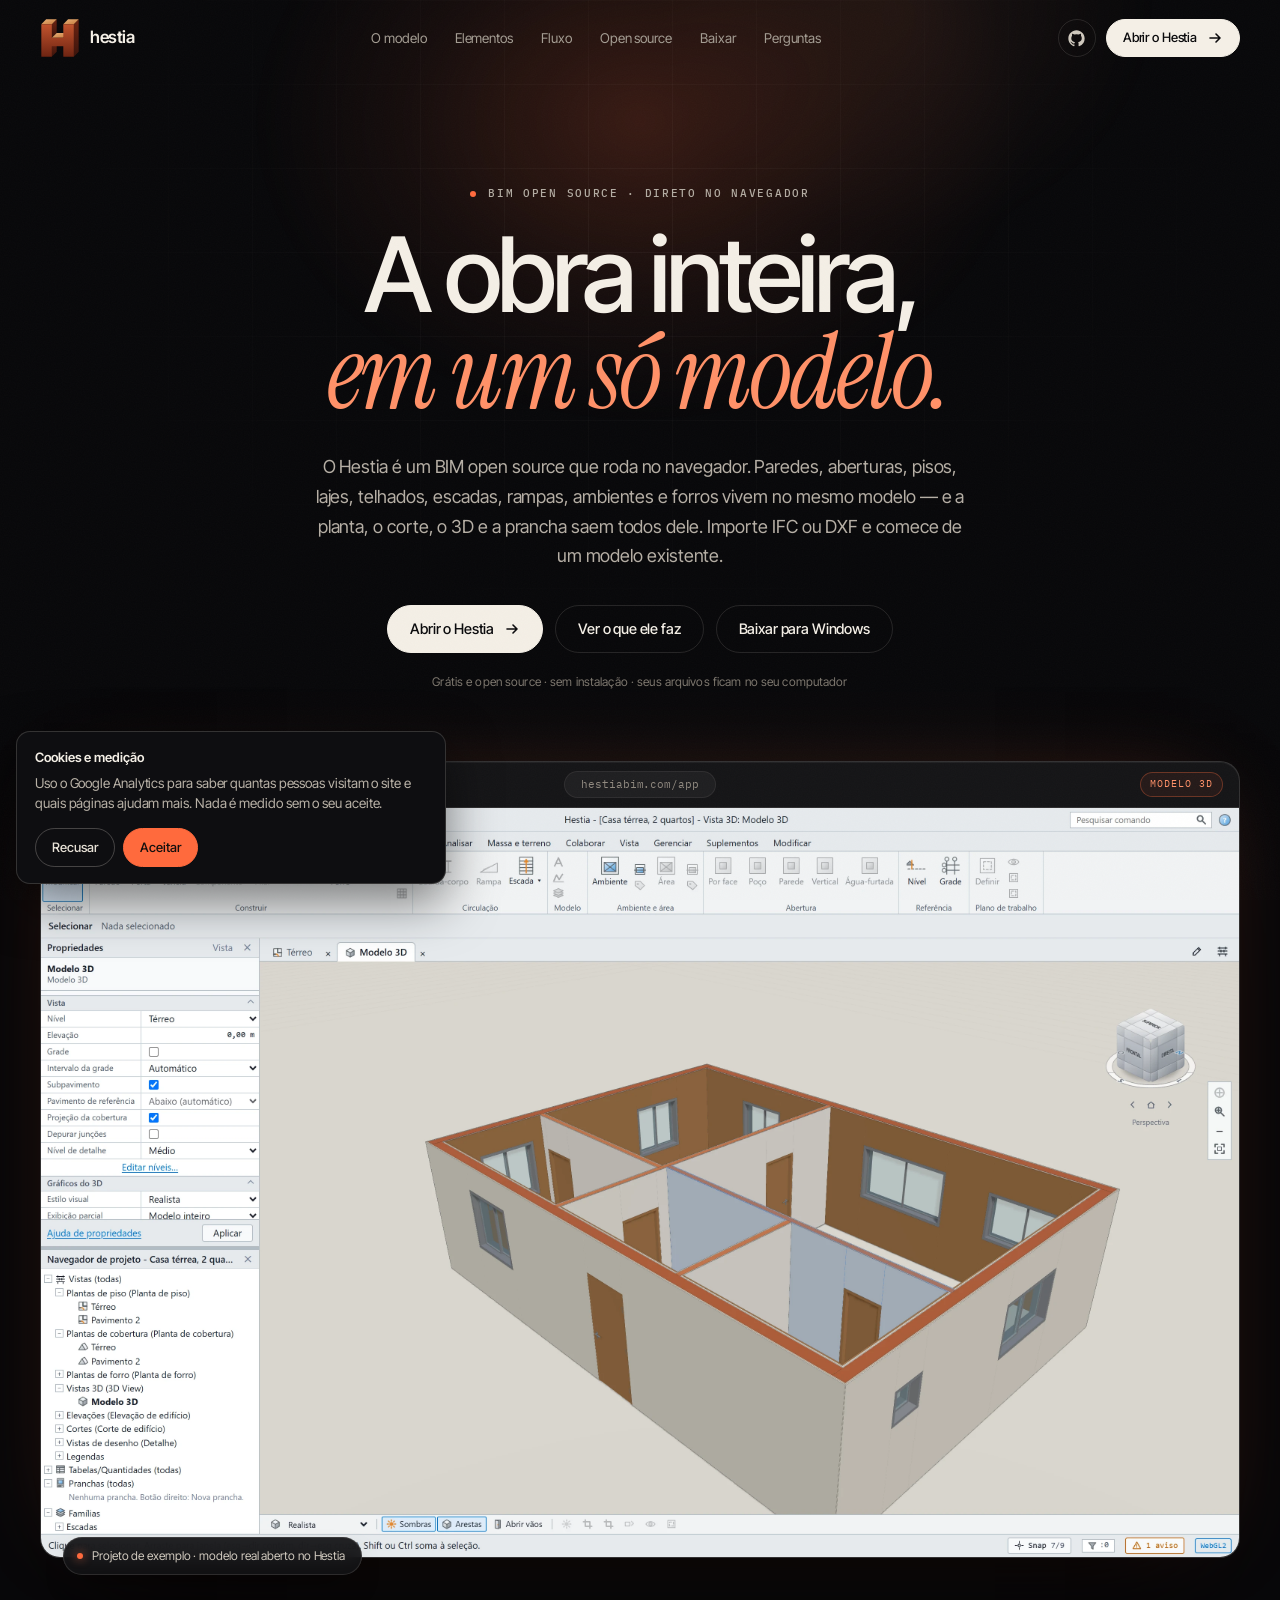
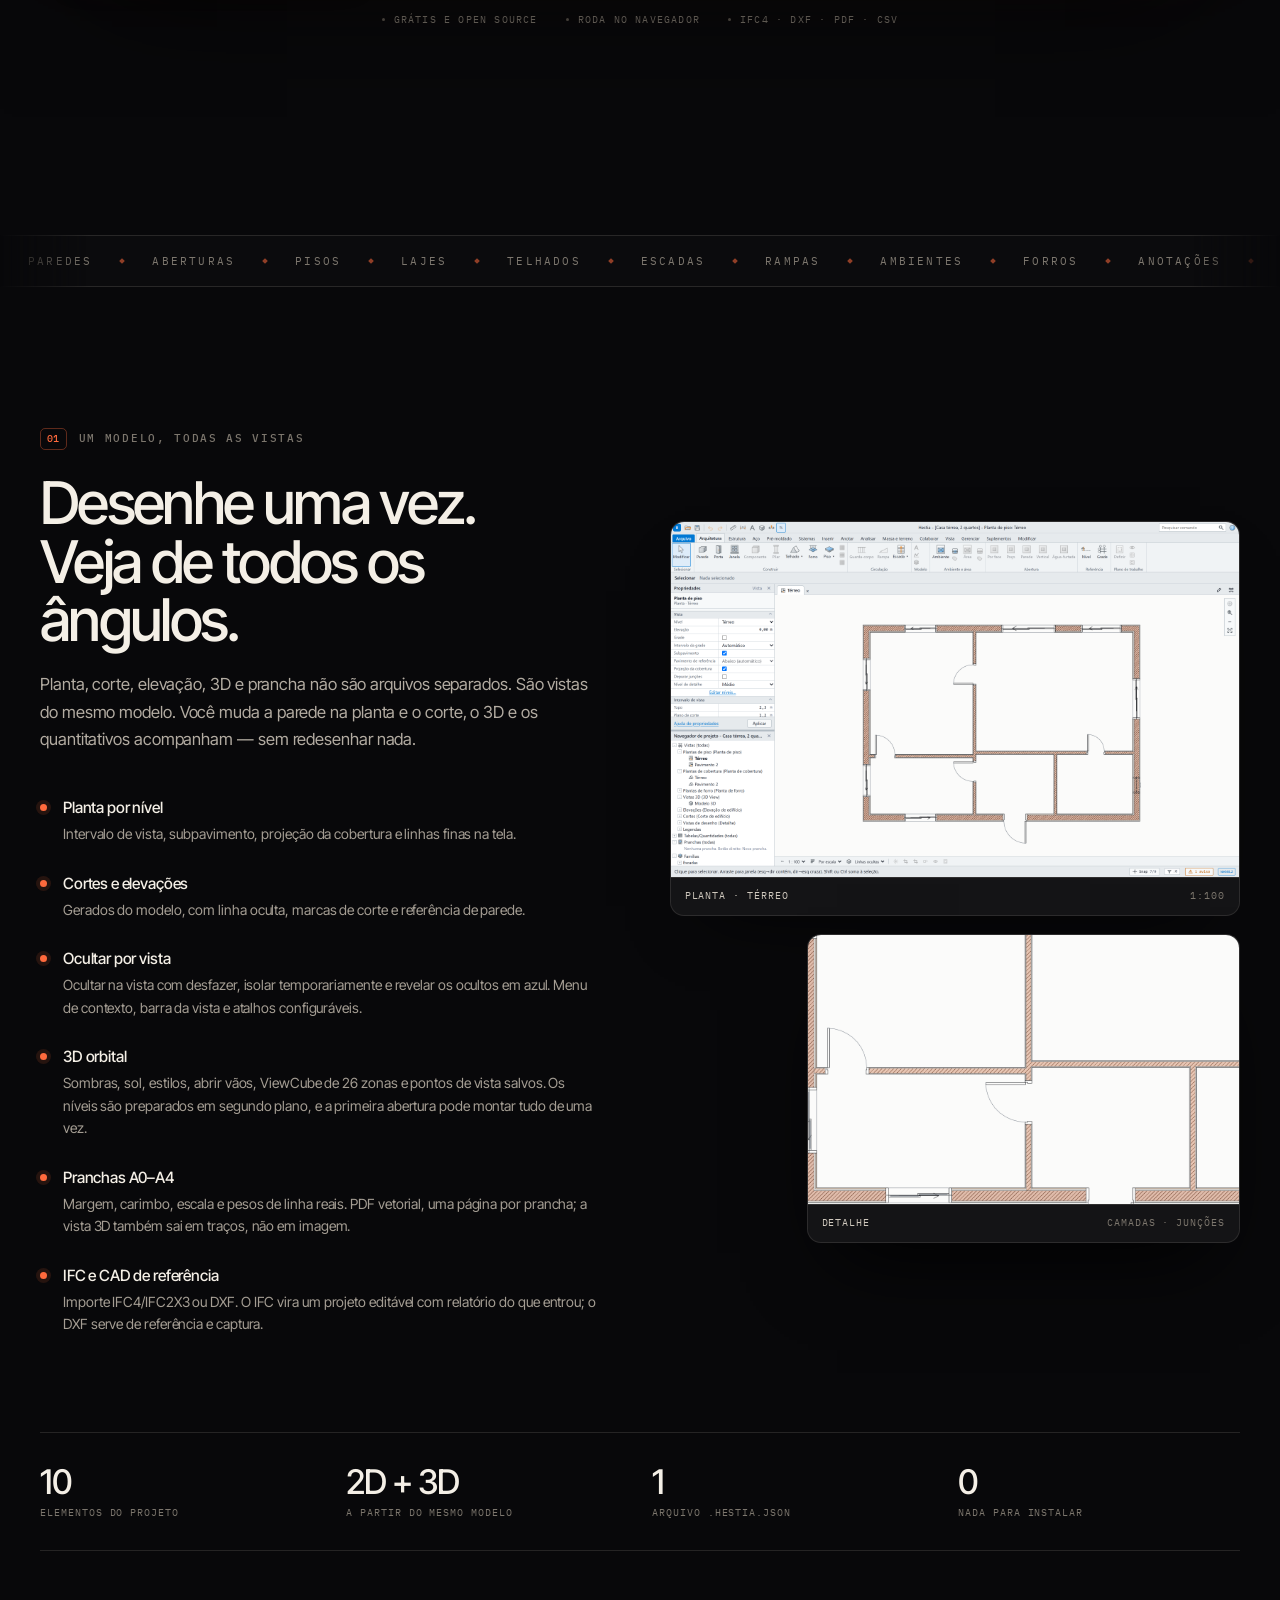
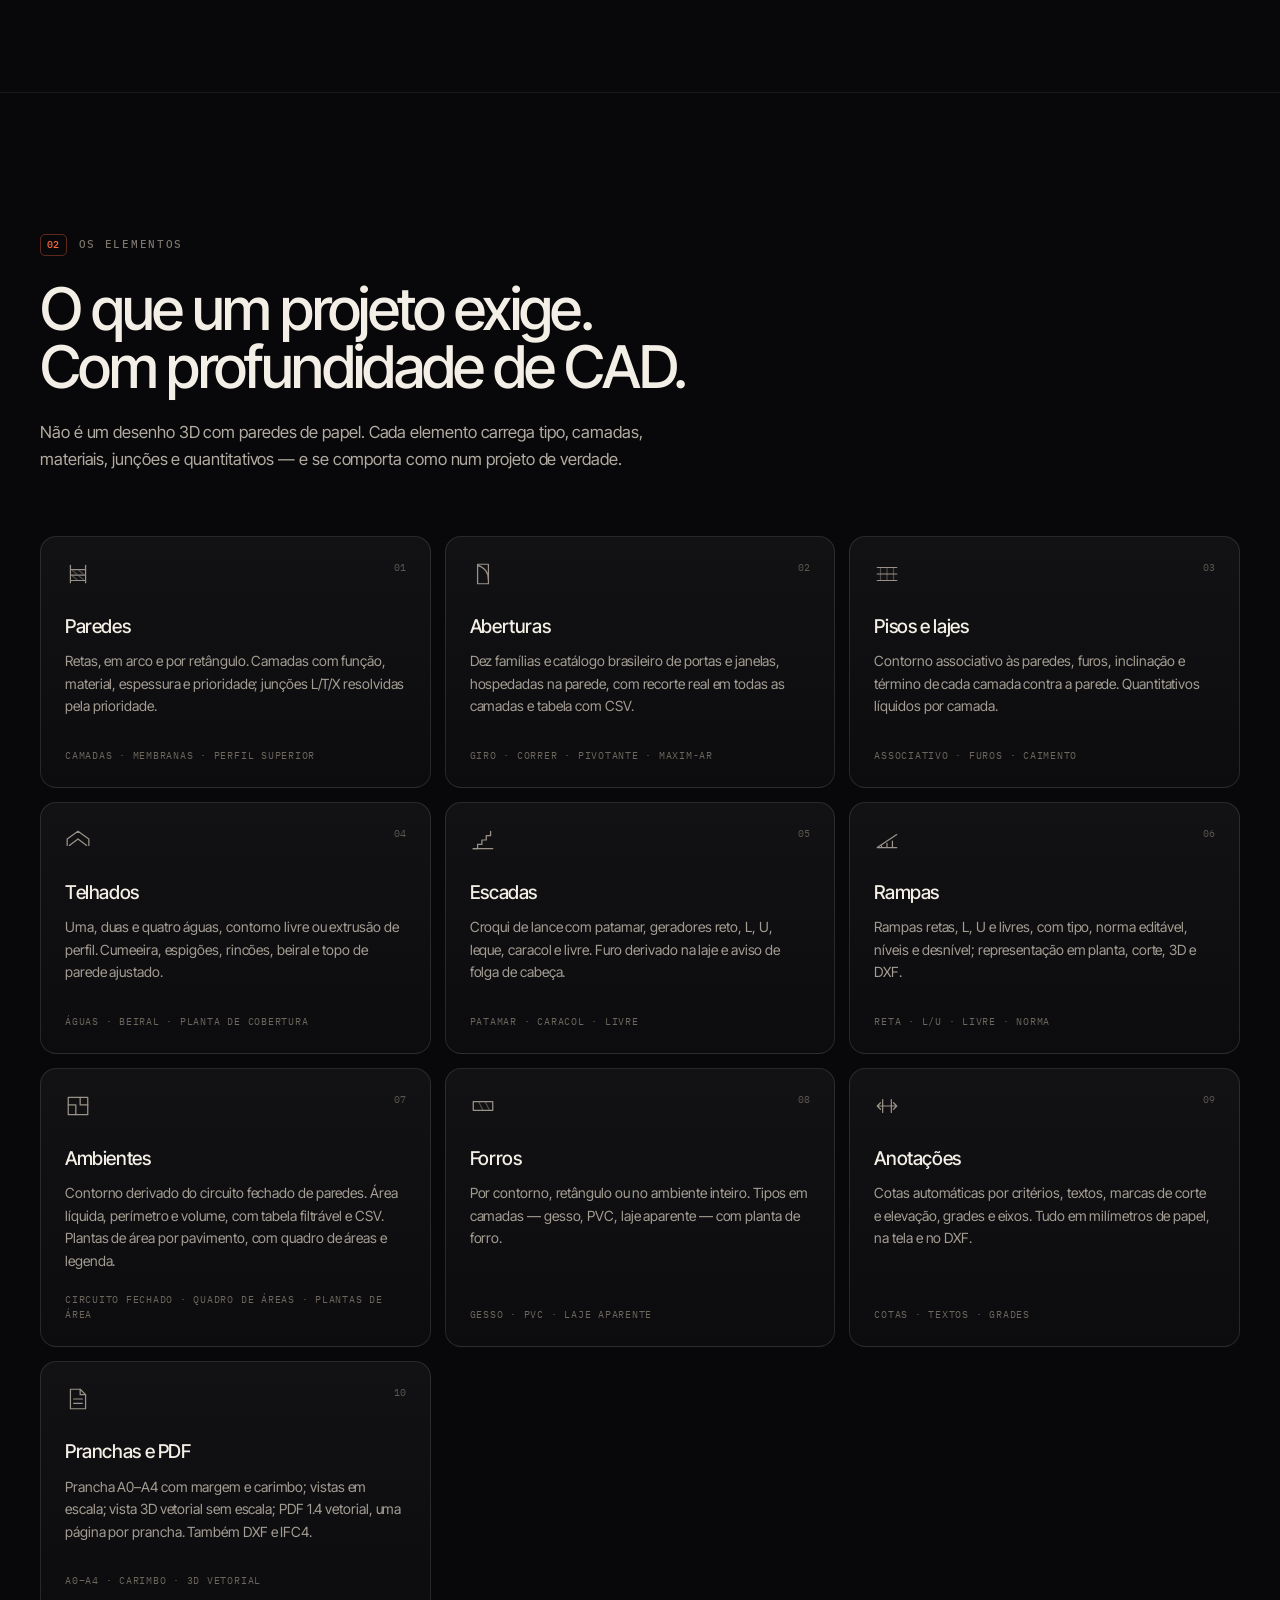
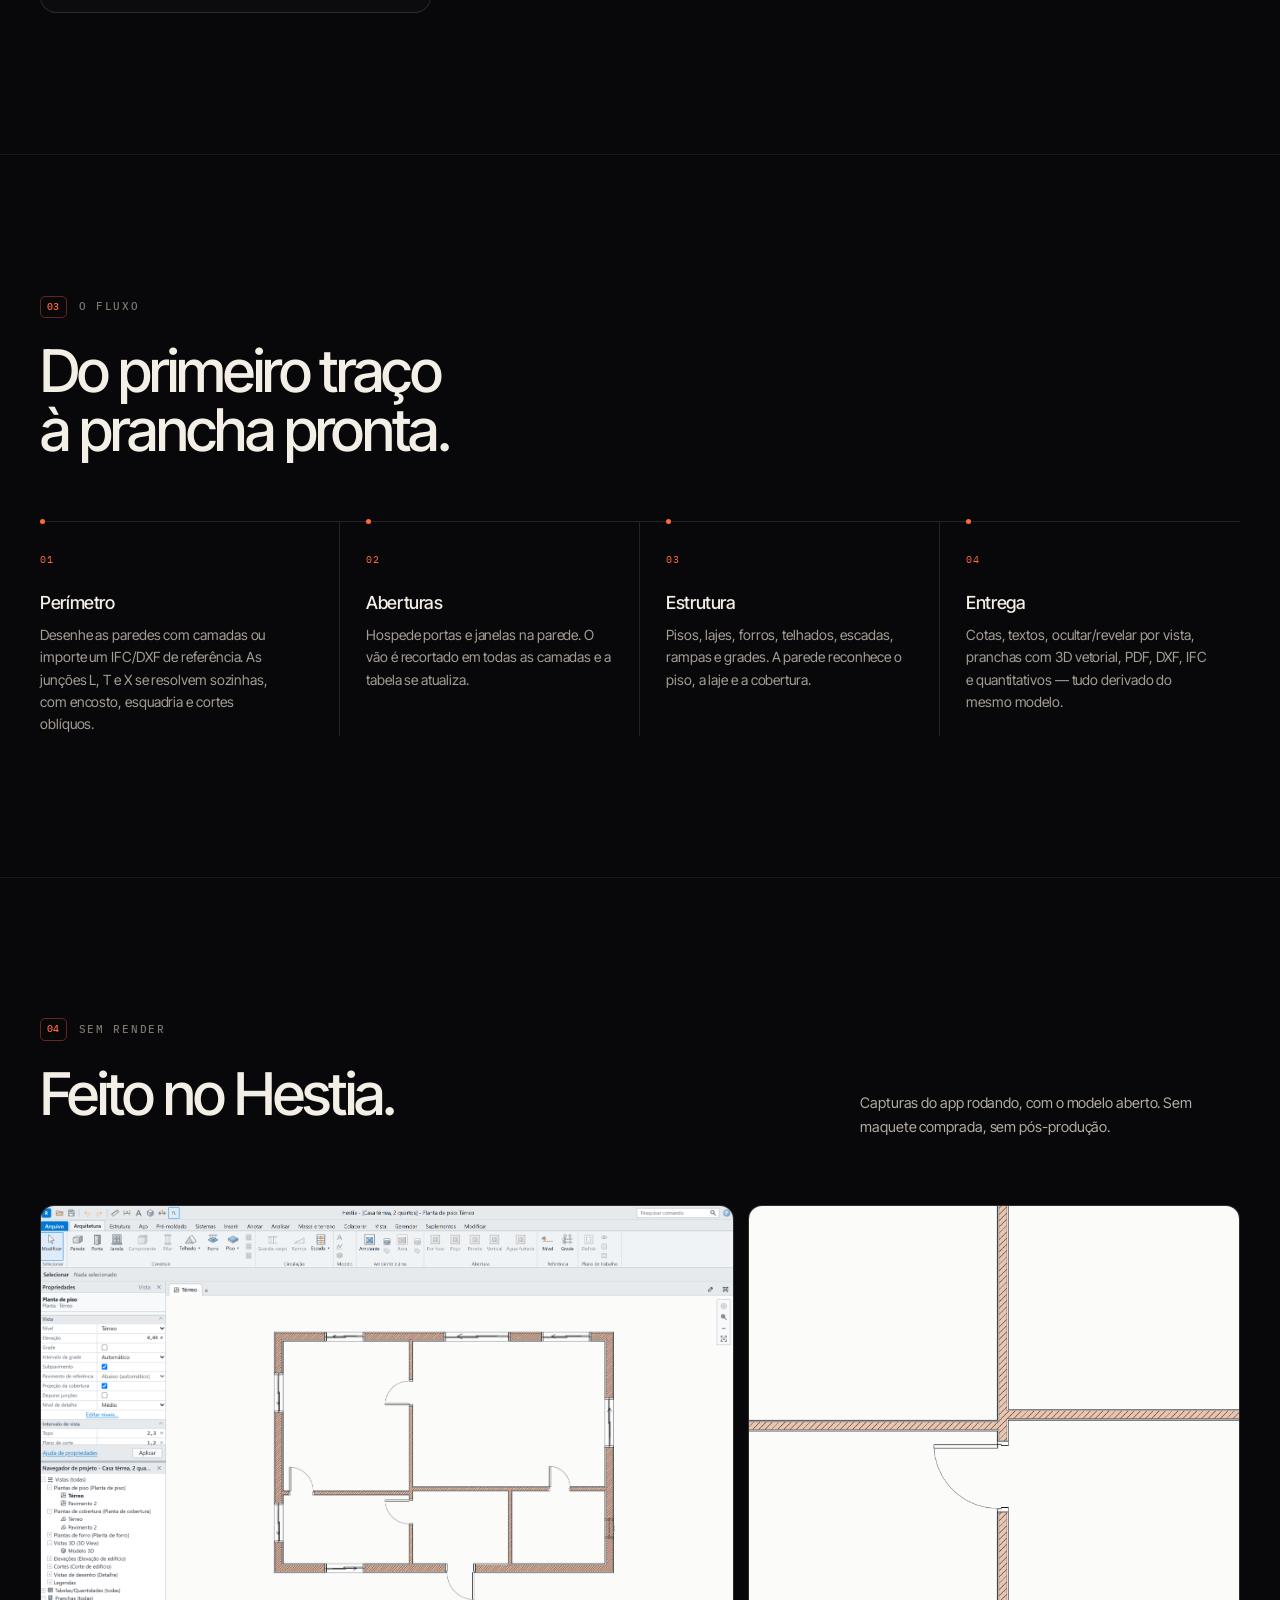
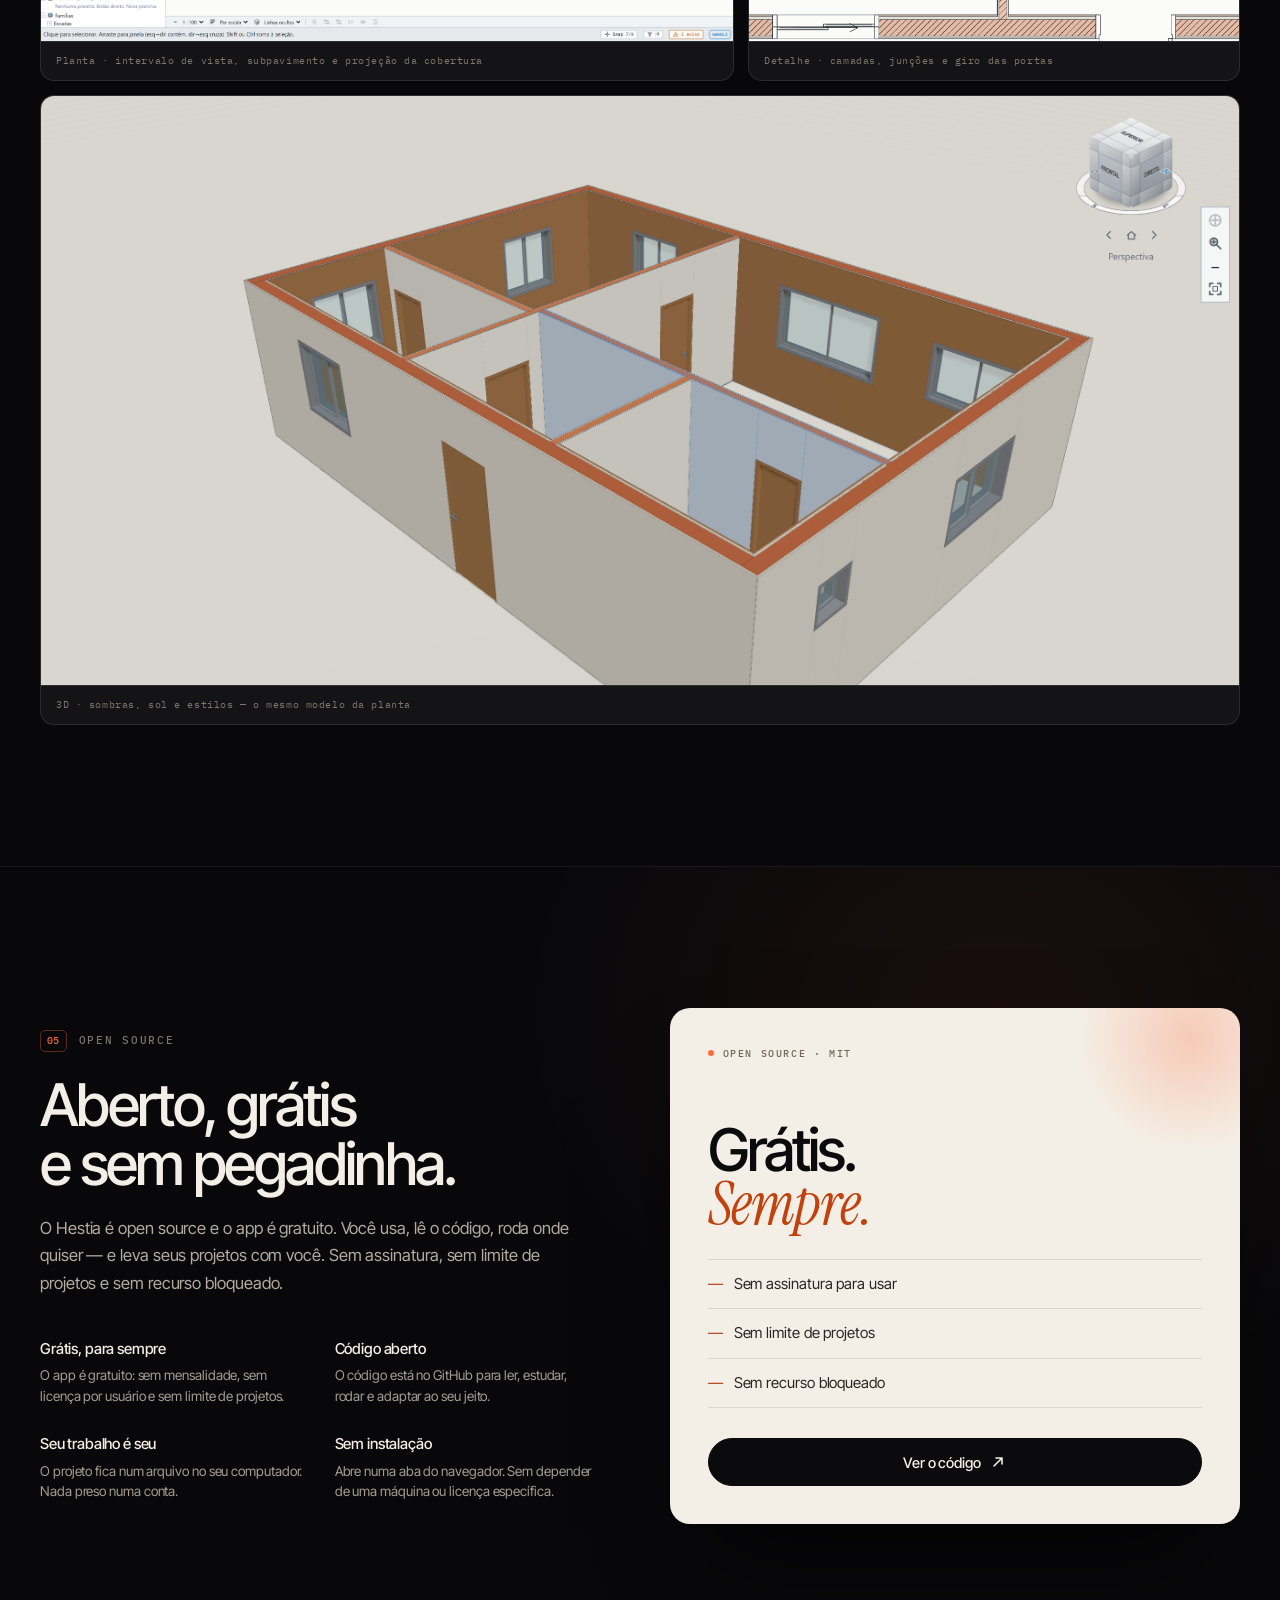
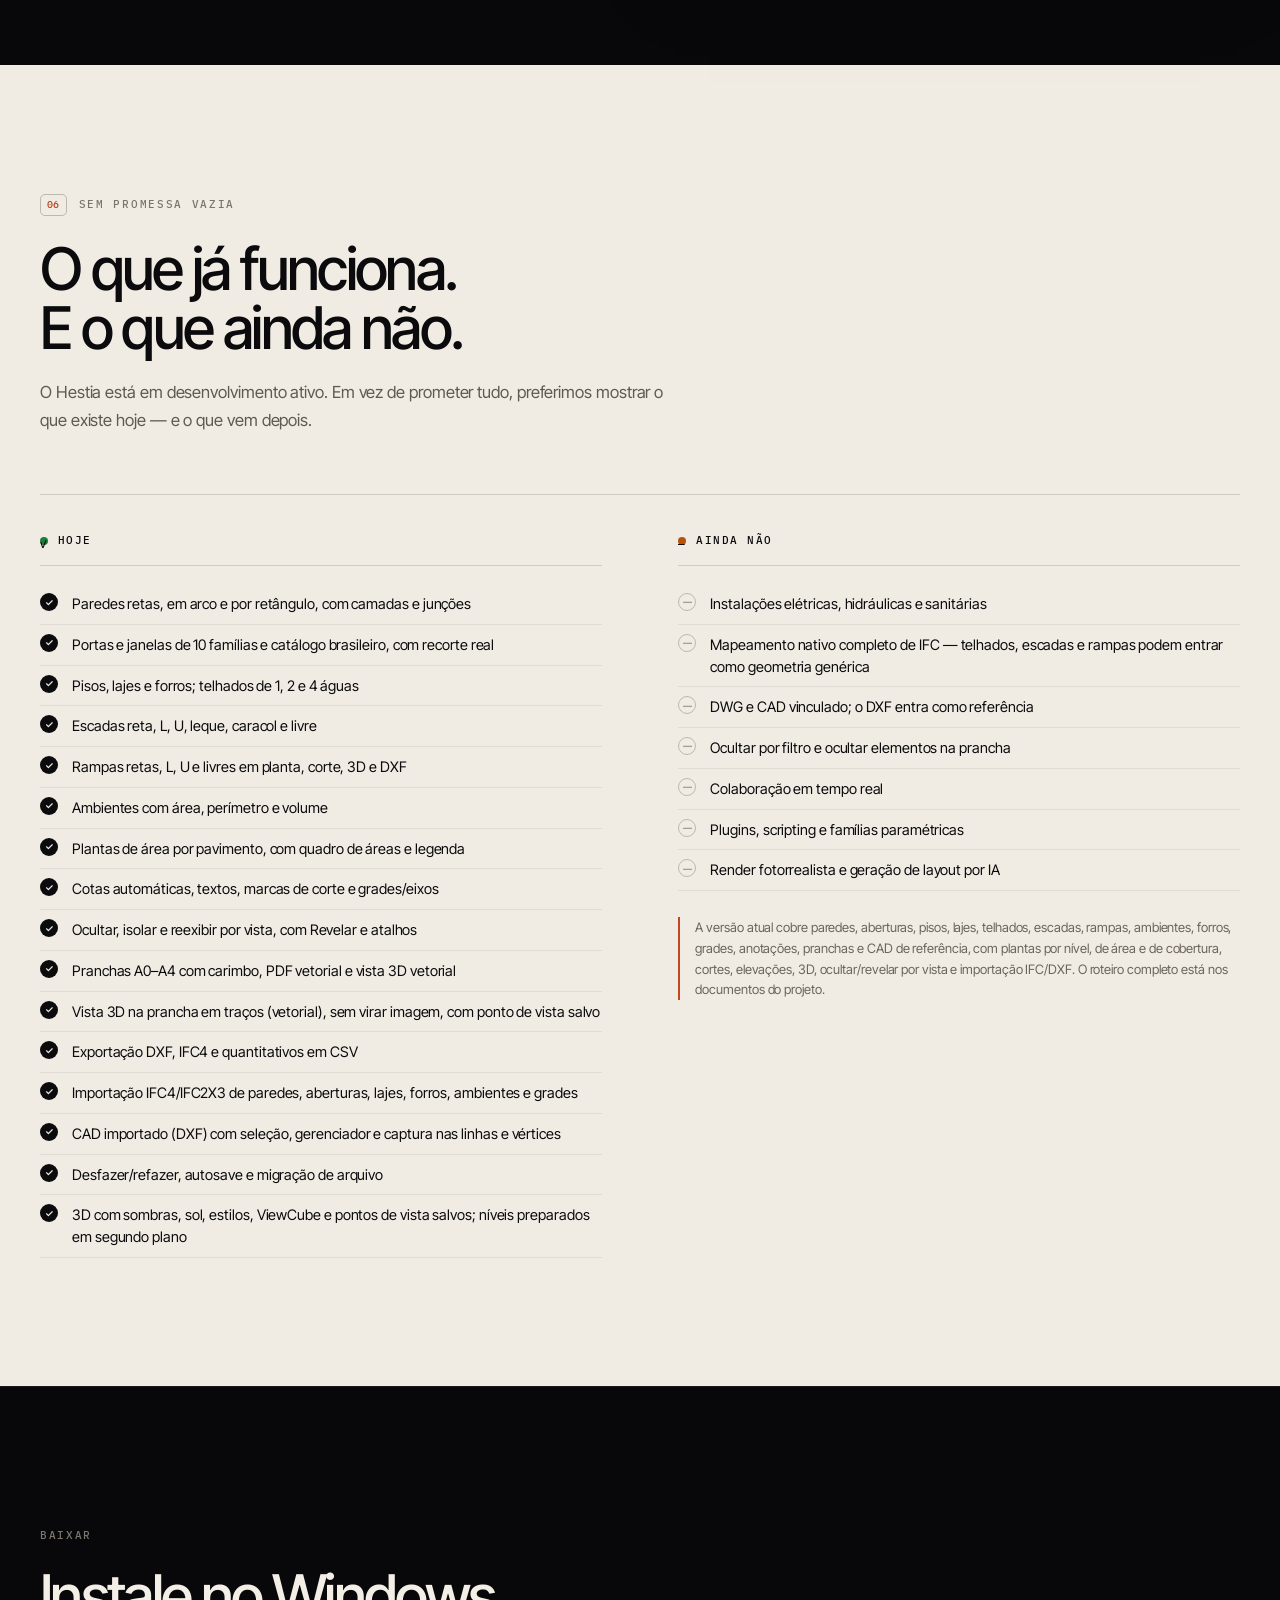
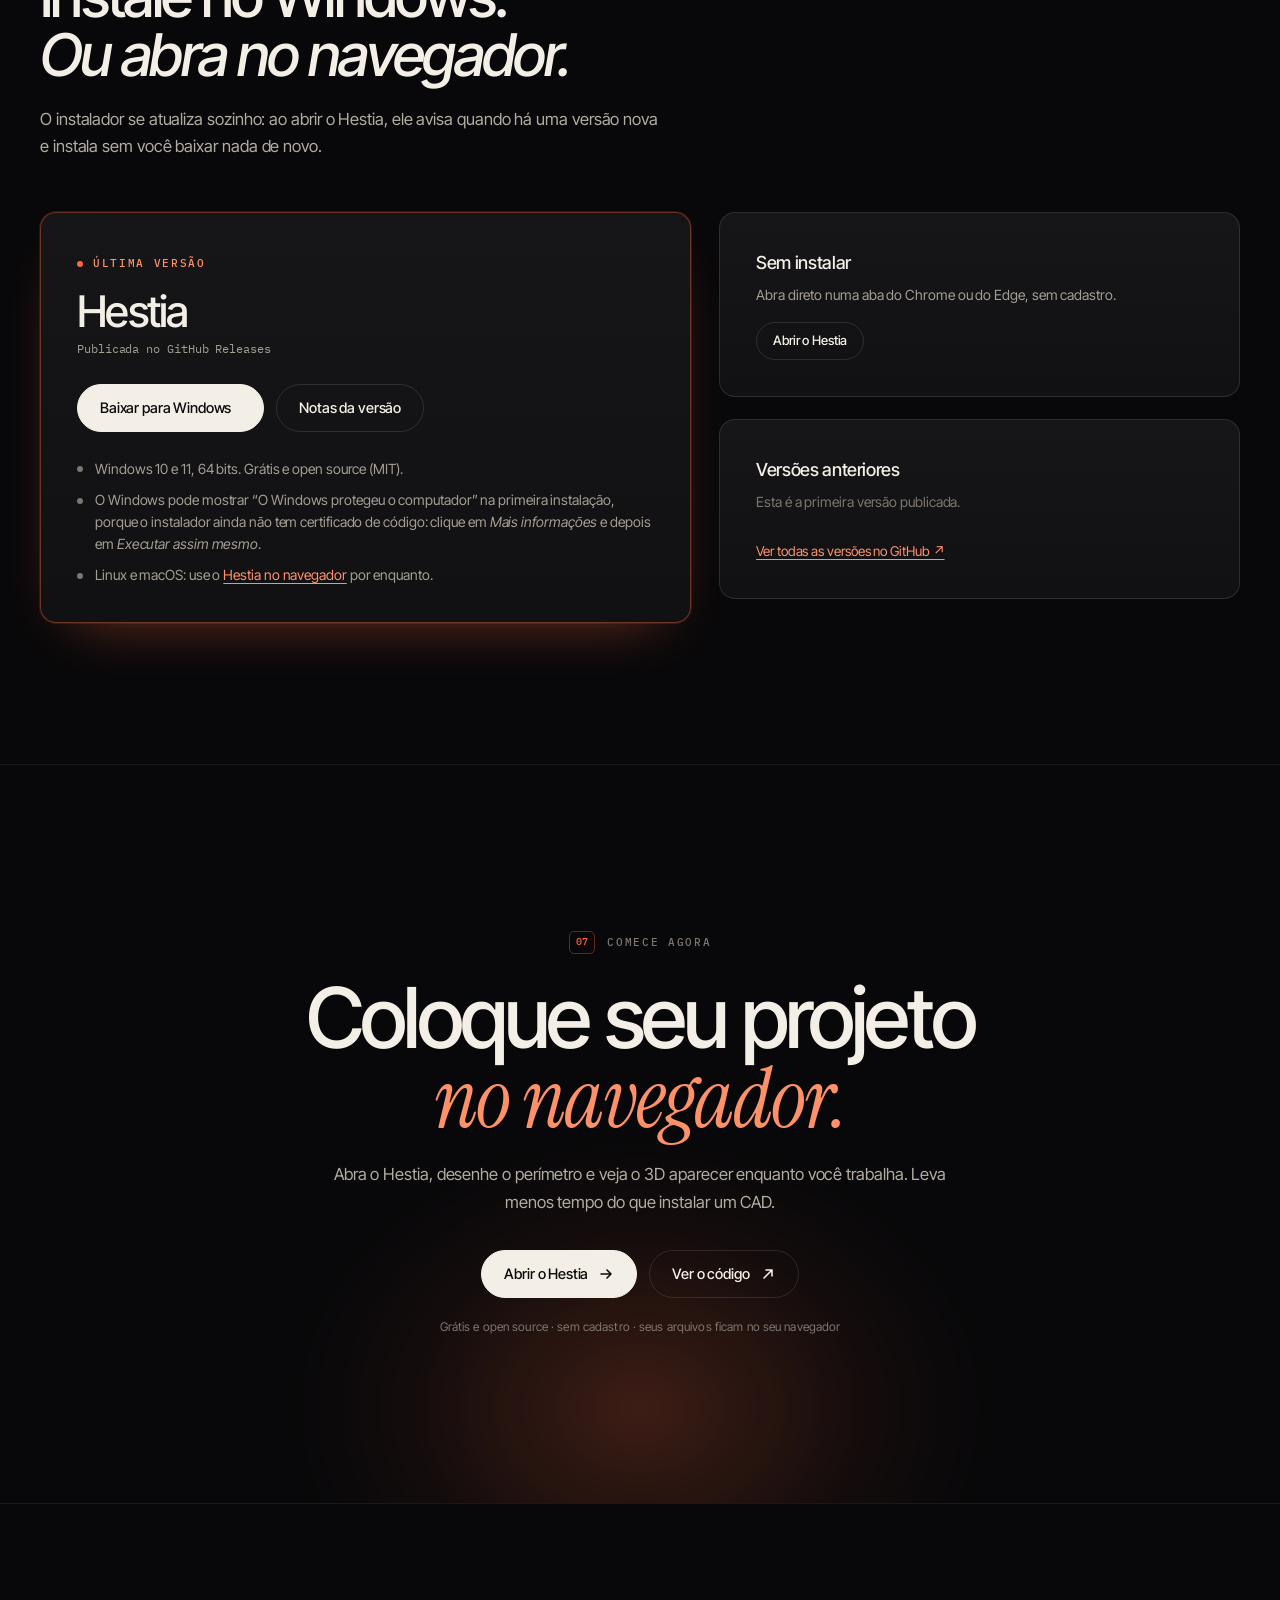
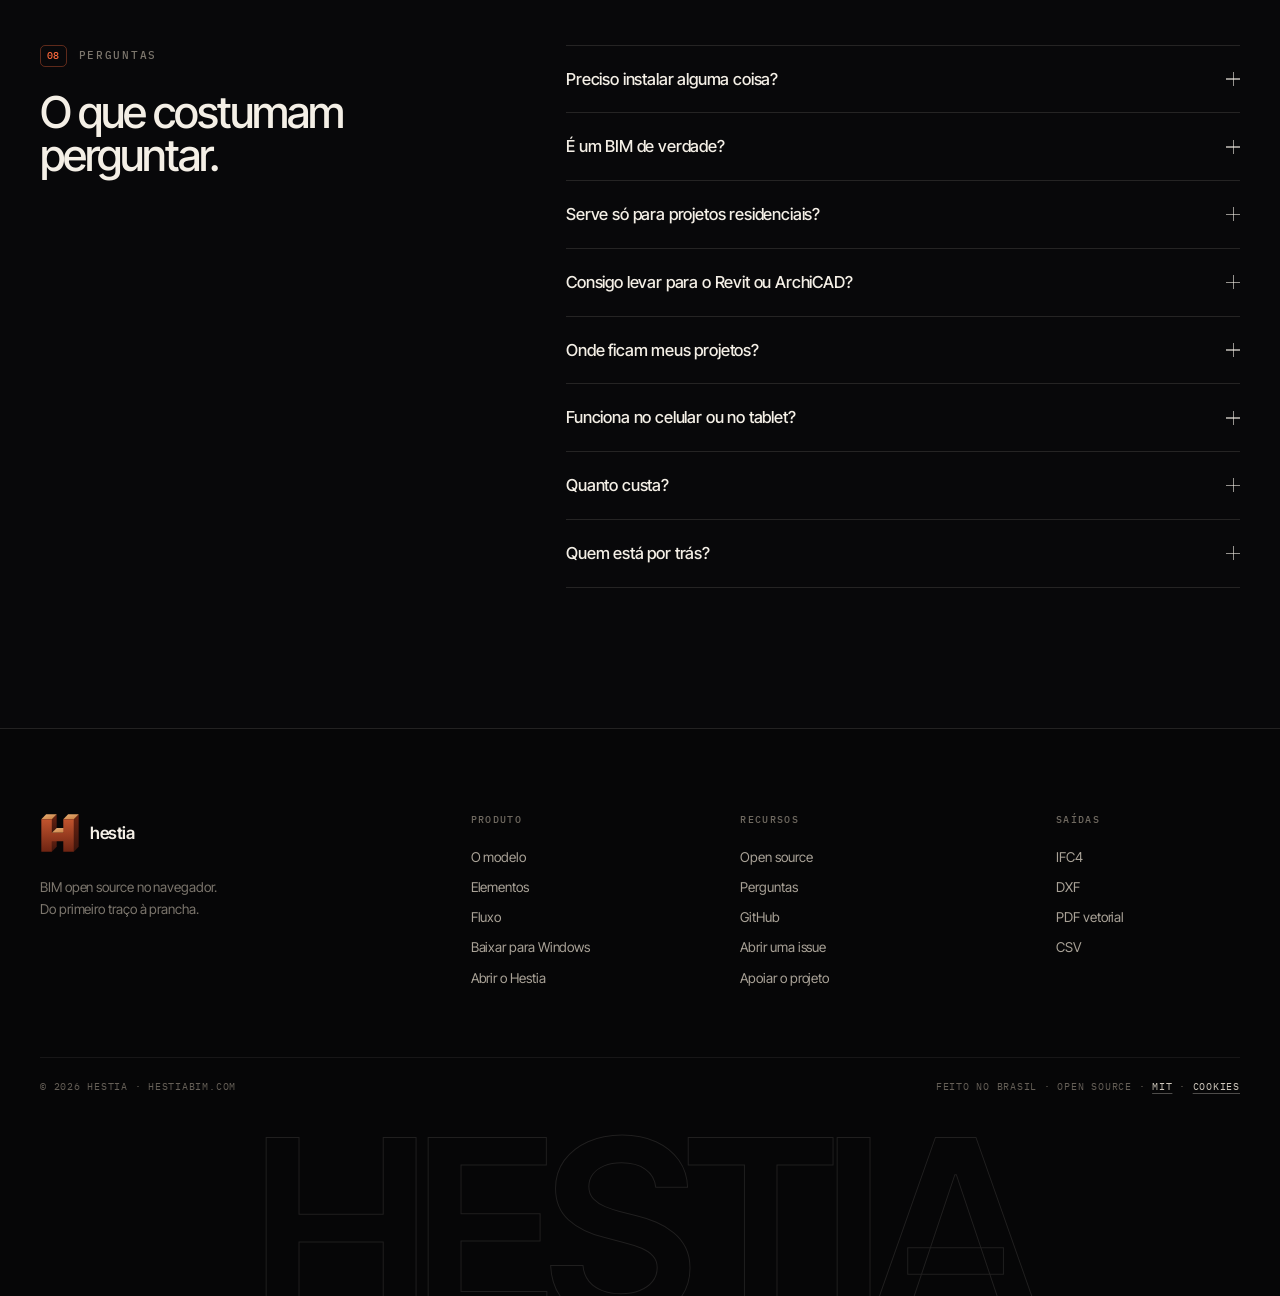
<file: index.html>
<!doctype html>
<html lang="pt-BR">
  <head>
    <meta charset="utf-8" />
    <meta name="viewport" content="width=device-width, initial-scale=1" />
    <title>Hestia — BIM open source no navegador</title>
    <meta
      name="description"
      content="BIM open source no navegador. Paredes, aberturas, pisos, lajes, telhados, escadas, rampas, ambientes e forros em um único modelo — com planta, corte, 3D, pranchas, PDF, DXF, IFC e importação IFC/DXF. Grátis, sem instalação."
    />
    <meta name="theme-color" content="#08080a" />
    <meta name="color-scheme" content="dark" />
    <link rel="canonical" href="https://www.hestiabim.com/" />

    <meta property="og:type" content="website" />
    <meta property="og:locale" content="pt_BR" />
    <meta property="og:site_name" content="Hestia" />
    <meta property="og:url" content="https://www.hestiabim.com/" />
    <meta property="og:title" content="Hestia — a obra inteira, em um só modelo" />
    <meta
      property="og:description"
      content="Planta, corte, 3D, prancha e PDF saem do mesmo modelo. Importe IFC e DXF, oculte/revele por vista e leve a vista 3D para a prancha. Grátis, sem instalação."
    />
    <meta property="og:image" content="https://www.hestiabim.com/assets/og.png" />
    <meta
      property="og:image:alt"
      content="Hestia: a obra inteira, em um só modelo. Interface do app com um projeto de exemplo em 3D."
    />
    <meta property="og:image:width" content="1200" />
    <meta property="og:image:height" content="630" />
    <meta name="twitter:card" content="summary_large_image" />
    <meta name="twitter:title" content="Hestia — a obra inteira, em um só modelo" />
    <meta
      name="twitter:description"
      content="Planta, corte, 3D, prancha e PDF saem do mesmo modelo. Importe IFC e DXF, oculte/revele por vista e leve a vista 3D para a prancha. Grátis, sem instalação."
    />
    <meta name="twitter:image" content="https://www.hestiabim.com/assets/og.png" />

    <link rel="icon" href="favicon.svg" type="image/svg+xml" />
    <link rel="icon" type="image/png" sizes="512x512" href="assets/icon-512.png" />
    <link rel="apple-touch-icon" href="assets/icon-512.png" />

    <link rel="preconnect" href="https://fonts.googleapis.com" />
    <link rel="preconnect" href="https://fonts.gstatic.com" crossorigin />
    <link
      href="https://fonts.googleapis.com/css2?family=IBM+Plex+Mono:wght@400;500&family=Instrument+Serif:ital@0;1&family=Inter+Tight:ital,wght@0,400;0,500;0,600;1,400&display=swap"
      rel="stylesheet"
    />
    <link rel="stylesheet" href="styles.css" />

    <script type="application/ld+json">
      {
        "@context": "https://schema.org",
        "@type": "SoftwareApplication",
        "name": "Hestia",
        "url": "https://www.hestiabim.com/",
        "applicationCategory": "DesignApplication",
        "operatingSystem": "Web",
        "inLanguage": "pt-BR",
        "description": "BIM open source no navegador: paredes, aberturas, pisos, lajes, telhados, escadas, rampas, ambientes, forros e grades em um único modelo, com planta, corte, 3D, pranchas, PDF, DXF, IFC e importação IFC/DXF.",
        "isAccessibleForFree": true,
        "featureList": [
          "Plantas, cortes e elevações derivados do modelo",
          "Modelo 3D em tempo real",
          "Rampas retas, L, U e livres em planta, corte, 3D e DXF",
          "Ocultar, isolar e revelar elementos por vista",
          "Vista 3D vetorial na prancha",
          "Pranchas A0 a A4 e exportação de PDF vetorial",
          "CAD importado (DXF) com seleção e captura",
          "Importação IFC4/IFC2X3",
          "Exportação DXF e IFC4",
          "Quantitativos por camada"
        ]
      }
    </script>
    <!-- Cookies: Consent Mode v2 começa negado; consent.js coleta a escolha. -->
    <script>
      window.dataLayer = window.dataLayer || [];
      function gtag() {
        dataLayer.push(arguments);
      }
      gtag('consent', 'default', {
        ad_storage: 'denied',
        ad_user_data: 'denied',
        ad_personalization: 'denied',
        analytics_storage: 'denied',
        wait_for_update: 500
      });
      try {
        if (localStorage.getItem('hestia:consent') === 'granted') {
          gtag('consent', 'update', { analytics_storage: 'granted' });
        }
      } catch (e) {}
      gtag('js', new Date());
      gtag('config', 'G-VRRV93S3QV');
    </script>
    <script async src="https://www.googletagmanager.com/gtag/js?id=G-VRRV93S3QV"></script>
    <script src="consent.js" defer></script>

    <script>
      document.documentElement.classList.add('js');
    </script>
  </head>
  <body>
    <a class="skip" href="#conteudo">Pular para o conteúdo</a>

    <header class="site-header" data-header>
      <div class="wrap header-inner">
        <a class="brand" href="#" aria-label="Hestia, início">
          <img class="brand-mark" src="assets/hestia-h.svg" width="32" height="32" alt="" />
          <span class="brand-word">hestia</span>
        </a>

        <nav class="nav" aria-label="Principal">
          <a href="#modelo">O modelo</a>
          <a href="#elementos">Elementos</a>
          <a href="#fluxo">Fluxo</a>
          <a href="#open-source">Open source</a>
          <a href="#baixar">Baixar</a>
          <a href="#perguntas">Perguntas</a>
        </nav>

        <div class="header-actions">
          <a
            class="icon-link"
            href="https://github.com/engdennylsonsantos-cloud/Hestia"
            target="_blank"
            rel="noopener"
            aria-label="Hestia no GitHub"
            title="Código no GitHub"
          >
            <svg viewBox="0 0 24 24" aria-hidden="true">
              <path
                d="M12 .5C5.73.5.5 5.73.5 12c0 5.08 3.29 9.39 7.86 10.91.58.11.79-.25.79-.56 0-.28-.01-1.02-.02-2-3.2.7-3.88-1.54-3.88-1.54-.52-1.33-1.28-1.68-1.28-1.68-1.05-.72.08-.7.08-.7 1.16.08 1.77 1.19 1.77 1.19 1.03 1.77 2.7 1.26 3.36.96.1-.75.4-1.26.73-1.55-2.55-.29-5.24-1.28-5.24-5.7 0-1.26.45-2.29 1.19-3.1-.12-.29-.52-1.46.11-3.05 0 0 .97-.31 3.18 1.18a11.1 11.1 0 0 1 5.8 0c2.2-1.49 3.17-1.18 3.17-1.18.63 1.59.23 2.76.11 3.05.74.81 1.19 1.84 1.19 3.1 0 4.43-2.69 5.41-5.25 5.69.41.36.78 1.06.78 2.14 0 1.55-.01 2.8-.01 3.18 0 .31.21.68.8.56A11.51 11.51 0 0 0 23.5 12C23.5 5.73 18.27.5 12 .5Z"
              />
            </svg>
          </a>
          <a class="btn btn-small btn-solid" href="app/">
            Abrir o Hestia
            <svg viewBox="0 0 16 16" aria-hidden="true"><path d="M3 8h10M9 4l4 4-4 4" /></svg>
          </a>
          <button class="menu-btn" type="button" aria-label="Abrir menu" aria-expanded="false" data-menu-btn>
            <span></span><span></span>
          </button>
        </div>
      </div>
    </header>

    <div class="mobile-menu" data-mobile-menu hidden>
      <nav class="wrap" aria-label="Menu móvel">
        <a href="#modelo">O modelo</a>
        <a href="#elementos">Elementos</a>
        <a href="#fluxo">Fluxo</a>
        <a href="#open-source">Open source</a>
        <a href="#baixar">Baixar</a>
        <a href="#perguntas">Perguntas</a>
        <a href="https://github.com/engdennylsonsantos-cloud/Hestia" target="_blank" rel="noopener">GitHub ↗</a>
        <a class="btn btn-solid" href="app/">Abrir o Hestia</a>
      </nav>
    </div>

    <main id="conteudo">
      <!-- HERÓI -->
      <section class="hero">
        <div class="hero-glow" aria-hidden="true"></div>
        <div class="hero-grid" aria-hidden="true"></div>
        <div class="wrap">
          <p class="eyebrow hero-eyebrow">
            <span class="pulse" aria-hidden="true"></span>
            BIM open source · direto no navegador
          </p>
          <h1 class="hero-title">
            A obra inteira,<br />
            <em>em um só modelo.</em>
          </h1>
          <p class="hero-lede">
            O Hestia é um BIM open source que roda no navegador. Paredes, aberturas, pisos, lajes,
            telhados, escadas, rampas, ambientes e forros vivem no mesmo modelo — e a planta, o corte, o 3D
            e a prancha saem todos dele. Importe IFC ou DXF e comece de um modelo existente.
          </p>
          <div class="hero-actions">
            <a class="btn btn-solid" href="app/">
              Abrir o Hestia
              <svg viewBox="0 0 16 16" aria-hidden="true"><path d="M3 8h10M9 4l4 4-4 4" /></svg>
            </a>
            <a class="btn btn-ghost" href="#elementos">Ver o que ele faz</a>
            <a class="btn btn-ghost" href="#baixar">Baixar para Windows</a>
          </div>
          <p class="hero-note">Grátis e open source · sem instalação · seus arquivos ficam no seu computador</p>

          <div class="product reveal" data-reveal>
            <div class="product-bar">
              <span class="traffic" aria-hidden="true"><i></i><i></i><i></i></span>
              <span class="product-url">hestiabim.com/app</span>
              <span class="product-tag">Modelo 3D</span>
            </div>
            <picture>
              <source srcset="assets/modelo-3d.webp" type="image/webp" />
              <img
                src="assets/modelo-3d.png"
                width="1600"
                height="1000"
                alt="Interface do Hestia com um projeto de exemplo aberto no modelo 3D: paredes, portas, janelas e a divisão interna visíveis."
                fetchpriority="high"
                decoding="async"
              />
            </picture>
            <div class="product-note">
              <span class="product-dot" aria-hidden="true"></span>
              Projeto de exemplo · modelo real aberto no Hestia
            </div>
          </div>

          <ul class="hero-meta" aria-label="Características principais">
            <li>Grátis e open source</li>
            <li>Roda no navegador</li>
            <li>IFC4 · DXF · PDF · CSV</li>
          </ul>
        </div>
      </section>

      <!-- FAIXA DE ELEMENTOS -->
      <div class="marquee" aria-hidden="true">
        <div class="marquee-track">
          <span>Paredes</span><i></i><span>Aberturas</span><i></i><span>Pisos</span><i></i><span>Lajes</span><i></i><span>Telhados</span><i></i><span>Escadas</span><i></i><span>Rampas</span><i></i><span>Ambientes</span><i></i><span>Forros</span><i></i><span>Anotações</span><i></i><span>Grades</span><i></i><span>Pranchas</span><i></i>
          <span>Paredes</span><i></i><span>Aberturas</span><i></i><span>Pisos</span><i></i><span>Lajes</span><i></i><span>Telhados</span><i></i><span>Escadas</span><i></i><span>Rampas</span><i></i><span>Ambientes</span><i></i><span>Forros</span><i></i><span>Anotações</span><i></i><span>Grades</span><i></i><span>Pranchas</span><i></i>
        </div>
      </div>

      <!-- 01 · UM MODELO -->
      <section class="section" id="modelo">
        <div class="wrap split">
          <div class="split-copy">
            <p class="eyebrow"><span class="num">01</span> Um modelo, todas as vistas</p>
            <h2>Desenhe uma vez.<br />Veja de todos os ângulos.</h2>
            <p class="lede">
              Planta, corte, elevação, 3D e prancha não são arquivos separados. São vistas do mesmo modelo.
              Você muda a parede na planta e o corte, o 3D e os quantitativos acompanham — sem redesenhar
              nada.
            </p>

            <ul class="features">
              <li>
                <span class="feature-dot" aria-hidden="true"></span>
                <div>
                  <h3>Planta por nível</h3>
                  <p>Intervalo de vista, subpavimento, projeção da cobertura e linhas finas na tela.</p>
                </div>
              </li>
              <li>
                <span class="feature-dot" aria-hidden="true"></span>
                <div>
                  <h3>Cortes e elevações</h3>
                  <p>Gerados do modelo, com linha oculta, marcas de corte e referência de parede.</p>
                </div>
              </li>
              <li>
                <span class="feature-dot" aria-hidden="true"></span>
                <div>
                  <h3>Ocultar por vista</h3>
                  <p>Ocultar na vista com desfazer, isolar temporariamente e revelar os ocultos em azul. Menu de contexto, barra da vista e atalhos configuráveis.</p>
                </div>
              </li>
              <li>
                <span class="feature-dot" aria-hidden="true"></span>
                <div>
                  <h3>3D orbital</h3>
                  <p>Sombras, sol, estilos, abrir vãos, ViewCube de 26 zonas e pontos de vista salvos. Os níveis são preparados em segundo plano, e a primeira abertura pode montar tudo de uma vez.</p>
                </div>
              </li>
              <li>
                <span class="feature-dot" aria-hidden="true"></span>
                <div>
                  <h3>Pranchas A0–A4</h3>
                  <p>Margem, carimbo, escala e pesos de linha reais. PDF vetorial, uma página por prancha; a vista 3D também sai em traços, não em imagem.</p>
                </div>
              </li>
              <li>
                <span class="feature-dot" aria-hidden="true"></span>
                <div>
                  <h3>IFC e CAD de referência</h3>
                  <p>Importe IFC4/IFC2X3 ou DXF. O IFC vira um projeto editável com relatório do que entrou; o DXF serve de referência e captura.</p>
                </div>
              </li>
            </ul>
          </div>

          <div class="split-media">
            <figure class="shot reveal" data-reveal>
              <img
                src="assets/planta.png"
                width="1600"
                height="1000"
                alt="Planta do pavimento térreo no Hestia, com paredes hachuradas, portas, janelas e o navegador de projeto."
                loading="lazy"
                decoding="async"
              />
              <figcaption><span>Planta · Térreo</span> 1:100</figcaption>
            </figure>
            <figure class="shot shot-small reveal" data-reveal data-delay="1">
              <img
                src="assets/planta-close.png"
                width="1300"
                height="800"
                alt="Detalhe da planta: camadas da parede, hachura, encontro em L e arcos de abertura das portas."
                loading="lazy"
                decoding="async"
              />
              <figcaption><span>Detalhe</span> camadas · junções</figcaption>
            </figure>
          </div>
        </div>

        <div class="wrap">
          <ul class="stats reveal" data-reveal>
            <li><strong>10</strong><span>elementos do projeto</span></li>
            <li><strong>2D + 3D</strong><span>a partir do mesmo modelo</span></li>
            <li><strong>1</strong><span>arquivo .hestia.json</span></li>
            <li><strong>0</strong><span>nada para instalar</span></li>
          </ul>
        </div>
      </section>

      <!-- 02 · ELEMENTOS -->
      <section class="section section-elements" id="elementos">
        <div class="wrap">
          <header class="section-head">
            <p class="eyebrow"><span class="num">02</span> Os elementos</p>
            <h2>O que um projeto exige.<br />Com profundidade de CAD.</h2>
            <p class="lede">
              Não é um desenho 3D com paredes de papel. Cada elemento carrega tipo, camadas, materiais,
              junções e quantitativos — e se comporta como num projeto de verdade.
            </p>
          </header>

          <div class="cards">
            <article class="card reveal" data-reveal>
              <div class="card-top">
                <svg viewBox="0 0 24 24" aria-hidden="true"><path d="M5 4v16M19 4v16M5 8h14M5 13h14M5 18h14" /><path class="hatch" d="M7 9l4 3M13 9l4 3M7 14l4 3M13 14l4 3" /></svg>
                <span>01</span>
              </div>
              <h3>Paredes</h3>
              <p>Retas, em arco e por retângulo. Camadas com função, material, espessura e prioridade; junções L/T/X resolvidas pela prioridade.</p>
              <p class="card-tag">camadas · membranas · perfil superior</p>
            </article>

            <article class="card reveal" data-reveal data-delay="1">
              <div class="card-top">
                <svg viewBox="0 0 24 24" aria-hidden="true"><path d="M7 3v18M17 3v18M7 3h10M7 21h10" /><path d="M7 4a13 13 0 0 1 10 13" /></svg>
                <span>02</span>
              </div>
              <h3>Aberturas</h3>
              <p>Dez famílias e catálogo brasileiro de portas e janelas, hospedadas na parede, com recorte real em todas as camadas e tabela com CSV.</p>
              <p class="card-tag">giro · correr · pivotante · maxim-ar</p>
            </article>

            <article class="card reveal" data-reveal data-delay="2">
              <div class="card-top">
                <svg viewBox="0 0 24 24" aria-hidden="true"><path d="M3 6h18M3 12h18M3 18h18" /><path class="hatch" d="M6 6v6M12 6v6M18 6v6M6 12v6M12 12v6M18 12v6" /></svg>
                <span>03</span>
              </div>
              <h3>Pisos e lajes</h3>
              <p>Contorno associativo às paredes, furos, inclinação e término de cada camada contra a parede. Quantitativos líquidos por camada.</p>
              <p class="card-tag">associativo · furos · caimento</p>
            </article>

            <article class="card reveal" data-reveal>
              <div class="card-top">
                <svg viewBox="0 0 24 24" aria-hidden="true"><path d="M2 11 12 4l10 7M4 17l8-6 8 6M2 11v6M22 11v6" /></svg>
                <span>04</span>
              </div>
              <h3>Telhados</h3>
              <p>Uma, duas e quatro águas, contorno livre ou extrusão de perfil. Cumeeira, espigões, rincões, beiral e topo de parede ajustado.</p>
              <p class="card-tag">águas · beiral · planta de cobertura</p>
            </article>

            <article class="card reveal" data-reveal data-delay="1">
              <div class="card-top">
                <svg viewBox="0 0 24 24" aria-hidden="true"><path d="M3 20h4v-4h4v-4h4V8h4V4" /><path d="M3 20h18" /></svg>
                <span>05</span>
              </div>
              <h3>Escadas</h3>
              <p>Croqui de lance com patamar, geradores reto, L, U, leque, caracol e livre. Furo derivado na laje e aviso de folga de cabeça.</p>
              <p class="card-tag">patamar · caracol · livre</p>
            </article>

            <article class="card reveal" data-reveal data-delay="2">
              <div class="card-top">
                <svg viewBox="0 0 24 24" aria-hidden="true"><path d="M3 19 21 7M3 19h18M7 19v-2M12 19v-4M17 19v-6" /></svg>
                <span>06</span>
              </div>
              <h3>Rampas</h3>
              <p>Rampas retas, L, U e livres, com tipo, norma editável, níveis e desnível; representação em planta, corte, 3D e DXF.</p>
              <p class="card-tag">reta · L/U · livre · norma</p>
            </article>

            <article class="card reveal" data-reveal data-delay="2">
              <div class="card-top">
                <svg viewBox="0 0 24 24" aria-hidden="true"><path d="M3 4h18v16H3z" /><path d="M3 11h7v9M14 4v7h7" /></svg>
                <span>07</span>
              </div>
              <h3>Ambientes</h3>
              <p>Contorno derivado do circuito fechado de paredes. Área líquida, perímetro e volume, com tabela filtrável e CSV. Plantas de área por pavimento, com quadro de áreas e legenda.</p>
              <p class="card-tag">circuito fechado · quadro de áreas · plantas de área</p>
            </article>

            <article class="card reveal" data-reveal>
              <div class="card-top">
                <svg viewBox="0 0 24 24" aria-hidden="true"><path d="M3 8h18M3 16h18M3 8v8M21 8v8" /><path class="hatch" d="M8 8l4 8M14 8l4 8" /></svg>
                <span>08</span>
              </div>
              <h3>Forros</h3>
              <p>Por contorno, retângulo ou no ambiente inteiro. Tipos em camadas — gesso, PVC, laje aparente — com planta de forro.</p>
              <p class="card-tag">gesso · PVC · laje aparente</p>
            </article>

            <article class="card reveal" data-reveal data-delay="1">
              <div class="card-top">
                <svg viewBox="0 0 24 24" aria-hidden="true"><path d="M3 12h18M6 9l-3 3 3 3M18 9l3 3-3 3M8 6v12M16 6v12" /></svg>
                <span>09</span>
              </div>
              <h3>Anotações</h3>
              <p>Cotas automáticas por critérios, textos, marcas de corte e elevação, grades e eixos. Tudo em milímetros de papel, na tela e no DXF.</p>
              <p class="card-tag">cotas · textos · grades</p>
            </article>

            <article class="card reveal" data-reveal data-delay="2">
              <div class="card-top">
                <svg viewBox="0 0 24 24" aria-hidden="true"><path d="M5 3h9l5 5v13H5z" /><path d="M14 3v5h5M8 12h8M8 16h8" /></svg>
                <span>10</span>
              </div>
              <h3>Pranchas e PDF</h3>
              <p>Prancha A0–A4 com margem e carimbo; vistas em escala; vista 3D vetorial sem escala; PDF 1.4 vetorial, uma página por prancha. Também DXF e IFC4.</p>
              <p class="card-tag">A0–A4 · carimbo · 3D vetorial</p>
            </article>
          </div>
        </div>
      </section>

      <!-- 03 · FLUXO -->
      <section class="section" id="fluxo">
        <div class="wrap">
          <header class="section-head">
            <p class="eyebrow"><span class="num">03</span> O fluxo</p>
            <h2>Do primeiro traço<br />à prancha pronta.</h2>
          </header>

          <ol class="steps">
            <li class="step reveal" data-reveal>
              <span class="step-num">01</span>
              <h3>Perímetro</h3>
              <p>Desenhe as paredes com camadas ou importe um IFC/DXF de referência. As junções L, T e X se resolvem sozinhas, com encosto, esquadria e cortes oblíquos.</p>
            </li>
            <li class="step reveal" data-reveal data-delay="1">
              <span class="step-num">02</span>
              <h3>Aberturas</h3>
              <p>Hospede portas e janelas na parede. O vão é recortado em todas as camadas e a tabela se atualiza.</p>
            </li>
            <li class="step reveal" data-reveal data-delay="2">
              <span class="step-num">03</span>
              <h3>Estrutura</h3>
              <p>Pisos, lajes, forros, telhados, escadas, rampas e grades. A parede reconhece o piso, a laje e a cobertura.</p>
            </li>
            <li class="step reveal" data-reveal data-delay="3">
              <span class="step-num">04</span>
              <h3>Entrega</h3>
              <p>Cotas, textos, ocultar/revelar por vista, pranchas com 3D vetorial, PDF, DXF, IFC e quantitativos — tudo derivado do mesmo modelo.</p>
            </li>
          </ol>
        </div>
      </section>

      <!-- 04 · GALERIA -->
      <section class="section section-gallery" id="galeria">
        <div class="wrap">
          <header class="section-head section-head-row">
            <div>
              <p class="eyebrow"><span class="num">04</span> Sem render</p>
              <h2>Feito no Hestia.</h2>
            </div>
            <p class="lede small">
              Capturas do app rodando, com o modelo aberto. Sem maquete comprada, sem pós-produção.
            </p>
          </header>

          <div class="gallery">
            <figure class="gallery-item gallery-wide reveal" data-reveal>
              <img
                src="assets/planta.png"
                width="1600"
                height="1000"
                alt="Planta baixa no Hestia com o painel de propriedades, navegador de projeto e o projeto de exemplo desenhado."
                loading="lazy"
                decoding="async"
              />
              <figcaption>Planta · intervalo de vista, subpavimento e projeção da cobertura</figcaption>
            </figure>
            <figure class="gallery-item reveal" data-reveal data-delay="1">
              <img
                src="assets/planta-close.png"
                width="1300"
                height="800"
                alt="Detalhe ampliado da planta mostrando a hachura das camadas e o arco de abertura de duas portas."
                loading="lazy"
                decoding="async"
              />
              <figcaption>Detalhe · camadas, junções e giro das portas</figcaption>
            </figure>
            <figure class="gallery-item gallery-full reveal" data-reveal>
              <img
                src="assets/modelo-3d-canvas.png"
                width="1600"
                height="1000"
                alt="Modelo 3D do Hestia com o projeto de exemplo, janelas envidraçadas, portas e o ViewCube no canto."
                loading="lazy"
                decoding="async"
              />
              <figcaption>3D · sombras, sol e estilos — o mesmo modelo da planta</figcaption>
            </figure>
          </div>
        </div>
      </section>

      <!-- 05 · OPEN SOURCE -->
      <section class="section section-open" id="open-source">
        <div class="wrap split">
          <div class="split-copy">
            <p class="eyebrow"><span class="num">05</span> Open source</p>
            <h2>Aberto, grátis<br />e sem pegadinha.</h2>
            <p class="lede">
              O Hestia é open source e o app é gratuito. Você usa, lê o código, roda onde quiser — e leva
              seus projetos com você. Sem assinatura, sem limite de projetos e sem recurso bloqueado.
            </p>

            <div class="spec-list">
              <div class="spec reveal" data-reveal>
                <h3>Grátis, para sempre</h3>
                <p>O app é gratuito: sem mensalidade, sem licença por usuário e sem limite de projetos.</p>
              </div>
              <div class="spec reveal" data-reveal data-delay="1">
                <h3>Código aberto</h3>
                <p>O código está no GitHub para ler, estudar, rodar e adaptar ao seu jeito.</p>
              </div>
              <div class="spec reveal" data-reveal data-delay="2">
                <h3>Seu trabalho é seu</h3>
                <p>O projeto fica num arquivo no seu computador. Nada preso numa conta.</p>
              </div>
              <div class="spec reveal" data-reveal>
                <h3>Sem instalação</h3>
                <p>Abre numa aba do navegador. Sem depender de uma máquina ou licença específica.</p>
              </div>
            </div>
          </div>

          <div class="open-panel reveal" data-reveal data-delay="1">
            <div class="open-top"><span class="pulse" aria-hidden="true"></span> Open source · MIT</div>
            <p class="open-big">Grátis.<br /><em>Sempre.</em></p>
            <ul class="open-list">
              <li>Sem assinatura para usar</li>
              <li>Sem limite de projetos</li>
              <li>Sem recurso bloqueado</li>
            </ul>
            <a
              class="btn btn-solid"
              href="https://github.com/engdennylsonsantos-cloud/Hestia"
              target="_blank"
              rel="noopener"
            >
              Ver o código
              <svg viewBox="0 0 16 16" aria-hidden="true"><path d="M4 12 12 4M6 4h6v6" /></svg>
            </a>
          </div>
        </div>
      </section>

      <!-- 06 · HONESTIDADE -->
      <section class="section section-plate">
        <div class="wrap">
          <div class="plate">
            <header class="plate-head">
              <p class="eyebrow eyebrow-dark"><span class="num">06</span> Sem promessa vazia</p>
              <h2>O que já funciona.<br />E o que ainda não.</h2>
              <p class="lede dark">
                O Hestia está em desenvolvimento ativo. Em vez de prometer tudo, preferimos mostrar o que
                existe hoje — e o que vem depois.
              </p>
            </header>

            <div class="plate-lists">
              <div class="plate-col">
                <h3><span class="mark mark-yes" aria-hidden="true">✓</span> Hoje</h3>
                <ul class="check-list">
                  <li>Paredes retas, em arco e por retângulo, com camadas e junções</li>
                  <li>Portas e janelas de 10 famílias e catálogo brasileiro, com recorte real</li>
                  <li>Pisos, lajes e forros; telhados de 1, 2 e 4 águas</li>
                  <li>Escadas reta, L, U, leque, caracol e livre</li>
                  <li>Rampas retas, L, U e livres em planta, corte, 3D e DXF</li>
                  <li>Ambientes com área, perímetro e volume</li>
                  <li>Plantas de área por pavimento, com quadro de áreas e legenda</li>
                  <li>Cotas automáticas, textos, marcas de corte e grades/eixos</li>
                  <li>Ocultar, isolar e reexibir por vista, com Revelar e atalhos</li>
                  <li>Pranchas A0–A4 com carimbo, PDF vetorial e vista 3D vetorial</li>
                  <li>Vista 3D na prancha em traços (vetorial), sem virar imagem, com ponto de vista salvo</li>
                  <li>Exportação DXF, IFC4 e quantitativos em CSV</li>
                  <li>Importação IFC4/IFC2X3 de paredes, aberturas, lajes, forros, ambientes e grades</li>
                  <li>CAD importado (DXF) com seleção, gerenciador e captura nas linhas e vértices</li>
                  <li>Desfazer/refazer, autosave e migração de arquivo</li>
                  <li>3D com sombras, sol, estilos, ViewCube e pontos de vista salvos; níveis preparados em segundo plano</li>
                </ul>
              </div>

              <div class="plate-col">
                <h3><span class="mark mark-no" aria-hidden="true">—</span> Ainda não</h3>
                <ul class="check-list check-list-no">
                  <li>Instalações elétricas, hidráulicas e sanitárias</li>
                  <li>Mapeamento nativo completo de IFC — telhados, escadas e rampas podem entrar como geometria genérica</li>
                  <li>DWG e CAD vinculado; o DXF entra como referência</li>
                  <li>Ocultar por filtro e ocultar elementos na prancha</li>
                  <li>Colaboração em tempo real</li>
                  <li>Plugins, scripting e famílias paramétricas</li>
                  <li>Render fotorrealista e geração de layout por IA</li>
                </ul>
                <p class="plate-note">
                  A versão atual cobre paredes, aberturas, pisos, lajes, telhados, escadas, rampas, ambientes,
                  forros, grades, anotações, pranchas e CAD de referência, com plantas por nível, de área e de
                  cobertura, cortes, elevações, 3D, ocultar/revelar por vista e importação IFC/DXF. O roteiro completo
                  está nos documentos do projeto.
                </p>
              </div>
            </div>
          </div>
        </div>
      </section>

      <!-- Baixar -->
      <section class="section section-download" id="baixar">
        <div class="wrap">
          <header class="section-head">
            <p class="eyebrow">Baixar</p>
            <h2>Instale no Windows.<br /><em>Ou abra no navegador.</em></h2>
            <p class="lede">
              O instalador se atualiza sozinho: ao abrir o Hestia, ele avisa quando há uma versão nova e
              instala sem você baixar nada de novo.
            </p>
          </header>

          <div class="dl-grid">
            <article class="dl-latest" data-dl-latest>
              <p class="dl-badge"><span class="pulse" aria-hidden="true"></span> Última versão</p>
              <h3 class="dl-version" data-dl-version>Hestia</h3>
              <p class="dl-date" data-dl-date>Publicada no GitHub Releases</p>
              <div class="dl-actions">
                <a
                  class="btn btn-solid"
                  data-dl-installer
                  href="https://github.com/engdennylsonsantos-cloud/Hestia/releases/latest"
                  >Baixar para Windows <small data-dl-size></small></a
                >
                <a
                  class="btn btn-ghost"
                  data-dl-notes
                  href="https://github.com/engdennylsonsantos-cloud/Hestia/releases/latest"
                  target="_blank"
                  rel="noopener"
                  >Notas da versão</a
                >
              </div>
              <ul class="dl-facts">
                <li>Windows 10 e 11, 64 bits. Grátis e open source (MIT).</li>
                <li>
                  O Windows pode mostrar “O Windows protegeu o computador” na primeira instalação, porque o
                  instalador ainda não tem certificado de código: clique em <em>Mais informações</em> e
                  depois em <em>Executar assim mesmo</em>.
                </li>
                <li>Linux e macOS: use o <a href="app/">Hestia no navegador</a> por enquanto.</li>
              </ul>
            </article>

            <aside class="dl-side">
              <div class="dl-card">
                <h3>Sem instalar</h3>
                <p>Abra direto numa aba do Chrome ou do Edge, sem cadastro.</p>
                <a class="btn btn-ghost btn-small" href="app/">Abrir o Hestia</a>
              </div>

              <div class="dl-card">
                <h3>Versões anteriores</h3>
                <ol class="dl-list" data-dl-list>
                  <li class="dl-empty">Esta é a primeira versão publicada.</li>
                </ol>
                <a class="dl-all" href="https://github.com/engdennylsonsantos-cloud/Hestia/releases" target="_blank" rel="noopener">Ver todas as versões no GitHub ↗</a>
              </div>
            </aside>
          </div>
        </div>
      </section>

      <!-- 07 · CTA -->
      <section class="section section-cta">
        <div class="cta-glow" aria-hidden="true"></div>
        <div class="wrap cta-inner">
          <p class="eyebrow"><span class="num">07</span> Comece agora</p>
          <h2>Coloque seu projeto<br /><em>no navegador.</em></h2>
          <p class="lede">
            Abra o Hestia, desenhe o perímetro e veja o 3D aparecer enquanto você trabalha. Leva menos tempo
            do que instalar um CAD.
          </p>
          <div class="hero-actions">
            <a class="btn btn-solid" href="app/">
              Abrir o Hestia
              <svg viewBox="0 0 16 16" aria-hidden="true"><path d="M3 8h10M9 4l4 4-4 4" /></svg>
            </a>
            <a
              class="btn btn-ghost"
              href="https://github.com/engdennylsonsantos-cloud/Hestia"
              target="_blank"
              rel="noopener"
            >
              Ver o código
              <svg viewBox="0 0 16 16" aria-hidden="true"><path d="M4 12 12 4M6 4h6v6" /></svg>
            </a>
          </div>
          <p class="hero-note">Grátis e open source · sem cadastro · seus arquivos ficam no seu navegador</p>
        </div>
      </section>

      <!-- 08 · PERGUNTAS -->
      <section class="section section-faq" id="perguntas">
        <div class="wrap faq-wrap">
          <header class="faq-head">
            <p class="eyebrow"><span class="num">08</span> Perguntas</p>
            <h2>O que costumam perguntar.</h2>
          </header>

          <div class="faq">
            <details>
              <summary><span>Preciso instalar alguma coisa?</span><i aria-hidden="true"></i></summary>
              <p>
                Não. O Hestia roda no navegador. Chrome, Edge ou Firefox recentes funcionam; quanto melhor a
                GPU, mais fluido o 3D. Não há instalador, licença de máquina nem dependência de sistema.
              </p>
            </details>
            <details>
              <summary><span>É um BIM de verdade?</span><i aria-hidden="true"></i></summary>
              <p>
                Sim. O modelo guarda tipos e instâncias, camadas, materiais e relações entre elementos.
                Planta, corte, 3D, quantitativos e pranchas são derivados dele — não desenhos paralelos.
              </p>
            </details>
            <details>
              <summary><span>Serve só para projetos residenciais?</span><i aria-hidden="true"></i></summary>
              <p>
                Não. O Hestia é um BIM geral: os mesmos elementos servem para reformas, interiores,
                ampliações, edifícios e outros projetos. O limite é o conjunto de elementos disponíveis,
                não o tipo de obra.
              </p>
            </details>
            <details>
              <summary><span>Consigo levar para o Revit ou ArchiCAD?</span><i aria-hidden="true"></i></summary>
              <p>
                Você pode exportar IFC4 e DXF, importar IFC4/IFC2X3 e usar DXF como referência. A importação
                IFC mapeia paredes, aberturas, lajes, forros, ambientes e grades; telhados, escadas e rampas
                podem entrar como geometria genérica conforme o arquivo. A exportação cobre paredes, portas,
                janelas, aberturas, lajes, telhados, escadas e camadas de material.
              </p>
            </details>
            <details>
              <summary><span>Onde ficam meus projetos?</span><i aria-hidden="true"></i></summary>
              <p>
                No seu computador: o projeto é um arquivo <code>.hestia.json</code> e o Hestia também guarda
                um autosave no navegador. Quer começar de um exemplo?
                <a class="text-link" href="assets/casa-terrea-2-quartos.hestia.json" download>
                  Baixe este projeto de exemplo
                </a>
                e abra em Arquivo → Abrir.
              </p>
            </details>
            <details>
              <summary><span>Funciona no celular ou no tablet?</span><i aria-hidden="true"></i></summary>
              <p>
                A visualização abre em telas pequenas, mas a edição foi desenhada para mouse e teclado. Para
                projetar, use um computador.
              </p>
            </details>
            <details>
              <summary><span>Quanto custa?</span><i aria-hidden="true"></i></summary>
              <p>
                Nada. O app é grátis, open source (MIT) e sem limite de projetos. Não há assinatura nem
                cobrança para usar o Hestia. A licença é
                <a
                  class="text-link"
                  href="https://github.com/engdennylsonsantos-cloud/Hestia"
                  target="_blank"
                  rel="noopener"
                  >MIT</a
                >.
              </p>
            </details>
            <details>
              <summary><span>Quem está por trás?</span><i aria-hidden="true"></i></summary>
              <p>
                Um projeto independente, feito no Brasil e aberto para quem quiser usar, estudar e
                contribuir. O código está no
                <a
                  class="text-link"
                  href="https://github.com/engdennylsonsantos-cloud/Hestia"
                  target="_blank"
                  rel="noopener"
                  >GitHub</a
                >. Para falar com a gente, abra uma
                <a
                  class="text-link"
                  href="https://github.com/engdennylsonsantos-cloud/Hestia/issues"
                  target="_blank"
                  rel="noopener"
                  >issue</a
                >.
              </p>
            </details>
          </div>
        </div>
      </section>
    </main>

    <footer class="site-footer">
      <div class="wrap">
        <div class="footer-top">
          <div class="footer-brand">
            <a class="brand" href="#" aria-label="Hestia, início">
              <img class="brand-mark" src="assets/hestia-h.svg" width="32" height="32" alt="" />
              <span class="brand-word">hestia</span>
            </a>
            <p>BIM open source no navegador.<br />Do primeiro traço à prancha.</p>
          </div>

          <nav class="footer-col" aria-label="Produto">
            <h3>Produto</h3>
            <a href="#modelo">O modelo</a>
            <a href="#elementos">Elementos</a>
            <a href="#fluxo">Fluxo</a>
            <a href="#baixar">Baixar para Windows</a>
            <a href="app/">Abrir o Hestia</a>
          </nav>

          <nav class="footer-col" aria-label="Recursos">
            <h3>Recursos</h3>
            <a href="#open-source">Open source</a>
            <a href="#perguntas">Perguntas</a>
            <a href="https://github.com/engdennylsonsantos-cloud/Hestia" target="_blank" rel="noopener">GitHub</a>
            <a href="https://github.com/engdennylsonsantos-cloud/Hestia/issues" target="_blank" rel="noopener">Abrir uma issue</a>
            <a href="https://github.com/sponsors/engdennylsonsantos-cloud" target="_blank" rel="noopener">Apoiar o projeto</a>
          </nav>

          <div class="footer-col">
            <h3>Saídas</h3>
            <span>IFC4</span>
            <span>DXF</span>
            <span>PDF vetorial</span>
            <span>CSV</span>
          </div>
        </div>

        <div class="footer-bottom">
          <p>© <span data-year>2026</span> Hestia · hestiabim.com</p>
          <p>
            Feito no Brasil · open source ·
            <a
              href="https://github.com/engdennylsonsantos-cloud/Hestia"
              target="_blank"
              rel="noopener"
              >MIT</a
            >
            ·
            <button type="button" class="footer-link" data-consent-open>Cookies</button>
          </p>
        </div>
      </div>

      <div class="footer-word" aria-hidden="true">HESTIA</div>
    </footer>

    <script src="app.js"></script>
  </body>
</html>
</file>
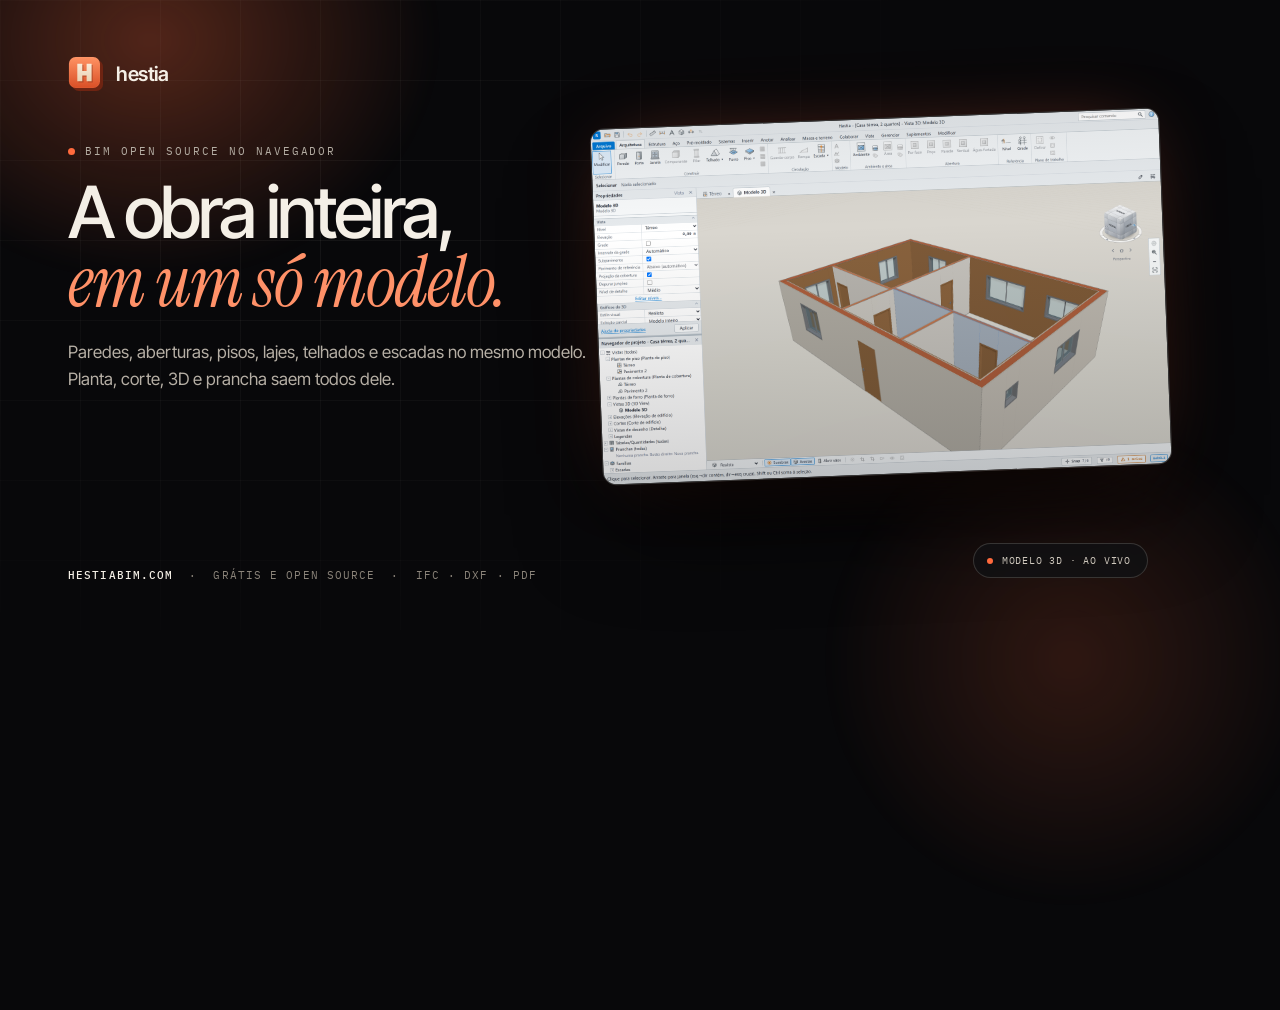
<file: scripts/og.html>
<!doctype html>
<html lang="pt-BR">
  <head>
    <meta charset="utf-8" />
    <link
      href="https://fonts.googleapis.com/css2?family=IBM+Plex+Mono:wght@400;500&family=Instrument+Serif:ital@0;1&family=Inter+Tight:ital,wght@0,400;0,500;0,600;1,400&display=swap"
      rel="stylesheet"
    />
    <style>
      * { box-sizing: border-box; margin: 0; }
      body {
        width: 1200px;
        height: 630px;
        overflow: hidden;
        background: #08080a;
        color: #f4efe6;
        font-family: 'Inter Tight', sans-serif;
        position: relative;
      }
      .glow {
        position: absolute;
        width: 820px; height: 680px;
        left: -260px; top: -300px;
        background: radial-gradient(50% 50% at 50% 50%, rgba(255,106,61,.3), transparent 70%);
        filter: blur(8px);
      }
      .glow2 {
        position: absolute;
        width: 700px; height: 700px;
        right: -220px; bottom: -380px;
        background: radial-gradient(50% 50% at 50% 50%, rgba(255,106,61,.16), transparent 70%);
        filter: blur(8px);
      }
      .grid {
        position: absolute; inset: 0;
        background-image: linear-gradient(to right, rgba(244,239,230,.055) 1px, transparent 1px),
          linear-gradient(to bottom, rgba(244,239,230,.055) 1px, transparent 1px);
        background-size: 80px 80px;
        -webkit-mask-image: radial-gradient(75% 95% at 28% 38%, #000, transparent 82%);
      }
      .left {
        position: absolute; left: 68px; top: 56px; width: 600px; z-index: 3;
      }
      .brand { display: flex; align-items: center; gap: 12px; }
      .brand img { width: 36px; height: 36px; display: block; }
      .brand span { font-size: 20px; font-weight: 600; letter-spacing: -.02em; }
      .eyebrow {
        margin-top: 52px;
        font-family: 'IBM Plex Mono', monospace;
        font-size: 11px; letter-spacing: .18em; text-transform: uppercase;
        color: #b4ada3; display: flex; align-items: center; gap: 10px;
      }
      .dot { width: 7px; height: 7px; border-radius: 50%; background: #ff6a3d; }
      h1 {
        margin-top: 20px;
        font-size: 72px; line-height: .94; letter-spacing: -.05em; font-weight: 500;
      }
      h1 em {
        font-family: 'Instrument Serif', serif; font-style: italic; font-weight: 400;
        letter-spacing: -.02em; color: #ff9168;
      }
      p {
        margin-top: 24px; max-width: 520px;
        font-size: 17px; line-height: 1.55; color: #b6afa5;
      }
      .foot {
        position: absolute; left: 68px; bottom: 48px;
        display: flex; align-items: center; gap: 16px; z-index: 3;
        font-family: 'IBM Plex Mono', monospace; font-size: 11px;
        letter-spacing: .1em; text-transform: uppercase; color: #8b847a;
        white-space: nowrap;
      }
      .foot b { color: #f4efe6; font-weight: 500; }
      .shot {
        position: absolute; right: 34px; top: 118px;
        width: 570px; border-radius: 14px; overflow: hidden;
        border: 1px solid rgba(244,239,230,.2);
        box-shadow: 0 50px 100px -20px rgba(0,0,0,.95), 0 0 80px -30px rgba(255,106,61,.5);
        transform: rotate(-2.2deg);
        z-index: 2;
      }
      .shot img { display: block; width: 100%; }
      .shot::after {
        content: '';
        position: absolute; inset: 0;
        background: linear-gradient(180deg, rgba(8,8,10,.06), transparent 30%, rgba(8,8,10,.18));
        pointer-events: none;
      }
      .tag {
        position: absolute; right: 52px; bottom: 52px; z-index: 3;
        display: flex; align-items: center; gap: 9px;
        padding: 10px 16px 10px 13px;
        border: 1px solid rgba(244,239,230,.16);
        border-radius: 999px;
        background: rgba(17,17,19,.85);
        -webkit-backdrop-filter: blur(8px);
        font-family: 'IBM Plex Mono', monospace;
        font-size: 10px; letter-spacing: .08em; text-transform: uppercase;
        color: #cfc8bd;
      }
      .tag i { width: 6px; height: 6px; border-radius: 50%; background: #ff6a3d; }
    </style>
  </head>
  <body>
    <div class="glow"></div>
    <div class="glow2"></div>
    <div class="grid"></div>

    <div class="left">
      <div class="brand">
        <img src="../assets/hestia-icon.svg" alt="" />
        <span>hestia</span>
      </div>

      <div class="eyebrow"><span class="dot"></span> BIM open source no navegador</div>

      <h1>A obra inteira,<br /><em>em um só modelo.</em></h1>

      <p>
        Paredes, aberturas, pisos, lajes, telhados e escadas no mesmo modelo. Planta, corte, 3D e prancha
        saem todos dele.
      </p>
    </div>

    <div class="shot">
      <img src="../assets/modelo-3d.png" alt="" />
    </div>

    <div class="tag"><i></i> Modelo 3D · ao vivo</div>

    <div class="foot">
      <b>hestiabim.com</b>
      <span>·</span>
      <span>Grátis e open source</span>
      <span>·</span>
      <span>IFC · DXF · PDF</span>
    </div>
  </body>
</html>
</file>
<file: styles.css>
/* ============================================================
   Hestia — hestiabim.com
   ============================================================ */

:root {
  --ink: #08080a;
  --ink-2: #0b0b0d;
  --surface: #111113;
  --surface-2: #161618;
  --paper: #f4efe6;
  --paper-2: #cfc8bd;
  --muted: #a49d93;
  --muted-2: #7c766d;
  --line: rgba(244, 239, 230, 0.12);
  --line-soft: rgba(244, 239, 230, 0.07);
  --ember: #ff6a3d;
  --ember-2: #ff9168;
  --ember-soft: rgba(255, 106, 61, 0.14);
  --green: #7bd88f;
  --serif: 'Instrument Serif', 'Iowan Old Style', Georgia, serif;
  --sans: 'Inter Tight', 'Segoe UI', system-ui, -apple-system, sans-serif;
  --mono: 'IBM Plex Mono', 'Cascadia Code', Consolas, monospace;
  --wrap: 1240px;
  --pad: clamp(20px, 4vw, 40px);
  --r: 16px;
  --ease: cubic-bezier(0.2, 0.7, 0.2, 1);
}

*,
*::before,
*::after {
  box-sizing: border-box;
}

html {
  -webkit-text-size-adjust: 100%;
  scroll-behavior: smooth;
  scroll-padding-top: 96px;
  overflow-x: clip;
}

body {
  margin: 0;
  background: var(--ink);
  color: var(--paper);
  font-family: var(--sans);
  font-size: 16px;
  line-height: 1.5;
  letter-spacing: -0.005em;
  -webkit-font-smoothing: antialiased;
  -moz-osx-font-smoothing: grayscale;
  overflow-x: hidden;
  text-rendering: optimizeLegibility;
}

body::before {
  content: '';
  position: fixed;
  inset: 0;
  z-index: 1;
  pointer-events: none;
  opacity: 0.035;
  background-image: url("data:image/svg+xml,%3Csvg xmlns='http://www.w3.org/2000/svg' width='140' height='140'%3E%3Cfilter id='n'%3E%3CfeTurbulence type='fractalNoise' baseFrequency='0.85' numOctaves='3'/%3E%3C/filter%3E%3Crect width='140' height='140' filter='url(%23n)' opacity='0.7'/%3E%3C/svg%3E");
}

img {
  max-width: 100%;
  height: auto;
}

a {
  color: inherit;
  text-decoration: none;
}

button {
  font: inherit;
  color: inherit;
}

::selection {
  background: var(--ember);
  color: #0b0b0d;
}

:focus-visible {
  outline: 2px solid var(--ember);
  outline-offset: 3px;
  border-radius: 3px;
}

.skip {
  position: fixed;
  top: 12px;
  left: 12px;
  z-index: 200;
  padding: 12px 18px;
  border-radius: 999px;
  background: var(--paper);
  color: var(--ink);
  font-size: 13px;
  font-weight: 600;
  transform: translateY(-160%);
  transition: transform 0.2s var(--ease);
}

.skip:focus {
  transform: none;
}

.wrap {
  width: 100%;
  max-width: calc(var(--wrap) + var(--pad) * 2);
  margin-inline: auto;
  padding-inline: var(--pad);
  position: relative;
  z-index: 2;
}

/* ---------------- Header ---------------- */

.site-header {
  position: fixed;
  inset: 0 0 auto;
  z-index: 60;
  border-bottom: 1px solid transparent;
  transition: background 0.35s var(--ease), border-color 0.35s var(--ease), backdrop-filter 0.35s var(--ease);
}

.site-header.scrolled,
body.menu-open .site-header {
  background: rgba(8, 8, 10, 0.78);
  border-bottom-color: var(--line);
  -webkit-backdrop-filter: blur(16px) saturate(140%);
  backdrop-filter: blur(16px) saturate(140%);
}

body.menu-open .site-header {
  background: #09090b;
}

.header-inner {
  display: flex;
  align-items: center;
  justify-content: space-between;
  gap: 24px;
  height: 76px;
}

.brand {
  display: inline-flex;
  align-items: center;
  gap: 10px;
  flex-shrink: 0;
}

.brand-mark {
  width: 40px;
  height: 40px;
  display: block;
  object-fit: contain;
  flex-shrink: 0;
}

.brand-word {
  font-size: 17px;
  font-weight: 600;
  letter-spacing: -0.025em;
}

.nav {
  display: flex;
  align-items: center;
  gap: clamp(16px, 2.2vw, 30px);
}

.nav a {
  position: relative;
  font-size: 13.5px;
  color: var(--muted);
  transition: color 0.2s;
  padding: 6px 0;
}

.nav a::after {
  content: '';
  position: absolute;
  left: 0;
  right: 0;
  bottom: 0;
  height: 1px;
  background: var(--paper);
  transform: scaleX(0);
  transform-origin: left;
  transition: transform 0.3s var(--ease);
}

.nav a:hover {
  color: var(--paper);
}

.nav a:hover::after {
  transform: scaleX(1);
}

.header-actions {
  display: flex;
  align-items: center;
  gap: 10px;
  flex-shrink: 0;
}

.icon-link {
  width: 38px;
  height: 38px;
  display: grid;
  place-items: center;
  border: 1px solid var(--line);
  border-radius: 999px;
  color: var(--paper-2);
  transition: color 0.2s, border-color 0.2s, background 0.2s;
}

.icon-link svg {
  width: 17px;
  height: 17px;
  fill: currentColor;
}

.icon-link:hover {
  color: var(--paper);
  border-color: rgba(244, 239, 230, 0.4);
  background: rgba(244, 239, 230, 0.05);
}

.menu-btn {
  display: none;
  width: 38px;
  height: 38px;
  border: 1px solid var(--line);
  border-radius: 999px;
  background: transparent;
  cursor: pointer;
  position: relative;
}

.menu-btn span {
  position: absolute;
  left: 11px;
  right: 11px;
  height: 1.5px;
  background: var(--paper);
  transition: transform 0.25s var(--ease), opacity 0.2s;
}

.menu-btn span:first-child {
  top: 16px;
}

.menu-btn span:last-child {
  top: 21px;
}

.menu-btn[aria-expanded='true'] span:first-child {
  transform: translateY(2.5px) rotate(45deg);
}

.menu-btn[aria-expanded='true'] span:last-child {
  transform: translateY(-2.5px) rotate(-45deg);
}

.mobile-menu {
  position: fixed;
  top: 76px;
  left: 0;
  right: 0;
  bottom: 0;
  z-index: 55;
  overflow-y: auto;
  background: #09090b;
  border-top: 1px solid var(--line);
  border-bottom: 1px solid var(--line);
}

body.menu-open {
  overflow: hidden;
}

.mobile-menu nav {
  display: grid;
  gap: 2px;
  padding-block: 18px 32px;
}

.mobile-menu a {
  font-size: 20px;
  padding: 14px 0;
  color: var(--paper-2);
  border-bottom: 1px solid var(--line-soft);
}

.mobile-menu .btn {
  margin-top: 18px;
  justify-content: center;
  color: #0b0b0d;
  border-bottom: none;
}

/* ---------------- Botões ---------------- */

.btn {
  display: inline-flex;
  align-items: center;
  justify-content: center;
  gap: 10px;
  height: 48px;
  padding: 0 22px;
  border-radius: 999px;
  border: 1px solid transparent;
  font-size: 14.5px;
  font-weight: 500;
  letter-spacing: -0.01em;
  cursor: pointer;
  white-space: nowrap;
  transition: background 0.22s var(--ease), color 0.22s, border-color 0.22s, transform 0.22s var(--ease),
    box-shadow 0.22s;
}

.btn svg {
  width: 16px;
  height: 16px;
  fill: none;
  stroke: currentColor;
  stroke-width: 1.6;
  stroke-linecap: round;
  stroke-linejoin: round;
  transition: transform 0.25s var(--ease);
}

.btn:hover svg {
  transform: translateX(3px);
}

.btn-solid {
  background: var(--paper);
  color: #0b0b0d;
  border-color: var(--paper);
}

.btn-solid:hover {
  background: #fff;
  border-color: #fff;
  transform: translateY(-1px);
  box-shadow: 0 12px 34px -12px rgba(244, 239, 230, 0.45);
}

.btn-ghost {
  border-color: var(--line);
  color: var(--paper);
  background: transparent;
}

.btn-ghost:hover {
  border-color: rgba(244, 239, 230, 0.4);
  background: rgba(244, 239, 230, 0.05);
}

.btn-small {
  height: 38px;
  padding: 0 16px;
  font-size: 13px;
}

/* ---------------- Herói ---------------- */

.hero {
  position: relative;
  padding-top: clamp(130px, 15vw, 186px);
  padding-bottom: clamp(60px, 8vw, 90px);
  text-align: center;
  isolation: isolate;
  overflow: hidden;
}

.hero-glow {
  position: absolute;
  top: -240px;
  left: 50%;
  width: min(1200px, 120vw);
  height: 820px;
  transform: translateX(-50%);
  background: radial-gradient(
      46% 52% at 50% 44%,
      rgba(255, 106, 61, 0.2) 0%,
      rgba(255, 106, 61, 0.06) 42%,
      transparent 70%
    ),
    radial-gradient(30% 40% at 72% 30%, rgba(255, 145, 104, 0.08) 0%, transparent 70%);
  filter: blur(10px);
  z-index: -2;
  pointer-events: none;
}

.hero-grid {
  position: absolute;
  inset: 0 0 auto;
  height: 760px;
  z-index: -1;
  background-image: linear-gradient(to right, var(--line-soft) 1px, transparent 1px),
    linear-gradient(to bottom, var(--line-soft) 1px, transparent 1px);
  background-size: 84px 84px;
  -webkit-mask-image: radial-gradient(60% 70% at 50% 30%, #000 0%, transparent 78%);
  mask-image: radial-gradient(60% 70% at 50% 30%, #000 0%, transparent 78%);
  opacity: 0.6;
  pointer-events: none;
}

.eyebrow {
  display: flex;
  align-items: center;
  gap: 12px;
  margin: 0 0 24px;
  font-family: var(--mono);
  font-size: 10.5px;
  font-weight: 500;
  letter-spacing: 0.16em;
  text-transform: uppercase;
  color: var(--muted-2);
}

.hero-eyebrow {
  justify-content: center;
  color: #b4ada3;
}

.pulse {
  width: 6px;
  height: 6px;
  border-radius: 50%;
  background: var(--ember);
  box-shadow: 0 0 0 0 rgba(255, 106, 61, 0.5);
  animation: pulse 2.8s infinite;
  flex-shrink: 0;
}

@keyframes pulse {
  0% {
    box-shadow: 0 0 0 0 rgba(255, 106, 61, 0.45);
  }
  60% {
    box-shadow: 0 0 0 8px rgba(255, 106, 61, 0);
  }
  100% {
    box-shadow: 0 0 0 0 rgba(255, 106, 61, 0);
  }
}

.hero-title {
  margin: 0 auto;
  max-width: 1000px;
  font-size: clamp(44px, 8.2vw, 104px);
  line-height: 0.93;
  letter-spacing: -0.05em;
  font-weight: 500;
  text-wrap: balance;
}

.hero-title em {
  font-family: var(--serif);
  font-style: italic;
  font-weight: 400;
  letter-spacing: -0.025em;
  color: var(--ember-2);
  padding-right: 0.04em;
}

.hero-lede {
  max-width: 660px;
  margin: 30px auto 0;
  font-size: clamp(16px, 1.45vw, 18px);
  line-height: 1.65;
  color: #b6afa5;
  text-wrap: pretty;
}

.hero-actions {
  display: flex;
  flex-wrap: wrap;
  justify-content: center;
  gap: 12px;
  margin-top: 34px;
}

.hero-note {
  margin: 20px 0 0;
  font-size: 12px;
  letter-spacing: 0.01em;
  color: var(--muted-2);
}

/* Moldura do produto */

.product {
  position: relative;
  margin-top: clamp(46px, 6vw, 70px);
  border: 1px solid rgba(244, 239, 230, 0.15);
  border-radius: 20px;
  background: var(--surface);
  box-shadow: 0 70px 130px -50px rgba(0, 0, 0, 0.95), 0 0 90px -40px rgba(255, 106, 61, 0.35),
    inset 0 1px 0 rgba(255, 255, 255, 0.05);
  text-align: left;
}

.product-bar {
  display: grid;
  grid-template-columns: 1fr auto 1fr;
  align-items: center;
  gap: 12px;
  height: 46px;
  padding: 0 16px;
  border-bottom: 1px solid var(--line);
  background: rgba(255, 255, 255, 0.018);
  border-radius: 20px 20px 0 0;
}

.traffic {
  display: inline-flex;
  gap: 6px;
}

.traffic i {
  width: 9px;
  height: 9px;
  border-radius: 50%;
  background: #3a3a3e;
  display: block;
}

.product-url {
  font-family: var(--mono);
  font-size: 10.5px;
  color: #918a80;
  background: rgba(255, 255, 255, 0.045);
  border: 1px solid var(--line-soft);
  border-radius: 999px;
  padding: 5px 16px;
  white-space: nowrap;
}

.product-tag {
  justify-self: end;
  font-family: var(--mono);
  font-size: 9.5px;
  letter-spacing: 0.1em;
  text-transform: uppercase;
  color: var(--ember-2);
  border: 1px solid rgba(255, 106, 61, 0.32);
  background: rgba(255, 106, 61, 0.07);
  border-radius: 999px;
  padding: 4px 9px;
}

.product img {
  display: block;
  width: 100%;
  border-radius: 0 0 19px 19px;
}

.product picture {
  display: block;
}

.product-note {
  position: absolute;
  left: 22px;
  bottom: -18px;
  display: flex;
  align-items: center;
  gap: 9px;
  padding: 9px 16px 9px 13px;
  border: 1px solid var(--line);
  border-radius: 999px;
  background: rgba(18, 18, 20, 0.92);
  -webkit-backdrop-filter: blur(10px);
  backdrop-filter: blur(10px);
  font-size: 12px;
  color: var(--paper-2);
  box-shadow: 0 14px 30px -14px #000;
  white-space: nowrap;
}

.product-dot {
  width: 6px;
  height: 6px;
  border-radius: 50%;
  background: var(--ember);
  box-shadow: 0 0 10px rgba(255, 106, 61, 0.8);
}

.hero-meta {
  display: flex;
  flex-wrap: wrap;
  justify-content: center;
  gap: 14px 28px;
  margin: 54px 0 0;
  padding: 0;
  list-style: none;
}

.hero-meta li {
  display: flex;
  align-items: center;
  gap: 9px;
  font-family: var(--mono);
  font-size: 10px;
  letter-spacing: 0.12em;
  text-transform: uppercase;
  color: var(--muted-2);
}

.hero-meta li::before {
  content: '';
  width: 3px;
  height: 3px;
  background: #5a544c;
  border-radius: 50%;
}

/* ---------------- Faixa ---------------- */

.marquee {
  margin-top: clamp(76px, 10vw, 118px);
  padding: 17px 0;
  border-top: 1px solid var(--line);
  border-bottom: 1px solid var(--line);
  overflow: hidden;
  background: var(--ink-2);
  -webkit-mask-image: linear-gradient(to right, transparent, #000 7%, #000 93%, transparent);
  mask-image: linear-gradient(to right, transparent, #000 7%, #000 93%, transparent);
}

.marquee-track {
  display: flex;
  align-items: center;
  width: max-content;
  animation: marquee 48s linear infinite;
}

.marquee:hover .marquee-track {
  animation-play-state: paused;
}

.marquee span {
  font-family: var(--mono);
  font-size: 11px;
  letter-spacing: 0.2em;
  text-transform: uppercase;
  color: #7d776e;
  padding: 0 28px;
  white-space: nowrap;
}

.marquee i {
  width: 4px;
  height: 4px;
  background: var(--ember);
  opacity: 0.55;
  transform: rotate(45deg);
  flex-shrink: 0;
}

@keyframes marquee {
  from {
    transform: translateX(0);
  }
  to {
    transform: translateX(-50%);
  }
}

/* ---------------- Seções ---------------- */

.section {
  position: relative;
  padding-block: clamp(88px, 11vw, 150px);
}

.section + .section {
  border-top: 1px solid var(--line-soft);
}

h2 {
  margin: 0 0 22px;
  font-size: clamp(34px, 4.6vw, 60px);
  line-height: 0.99;
  letter-spacing: -0.045em;
  font-weight: 500;
}

h3 {
  margin: 0;
  font-weight: 500;
}

.lede {
  max-width: 630px;
  margin: 0;
  font-size: clamp(15.5px, 1.3vw, 17px);
  line-height: 1.66;
  color: #b3aca2;
}

.lede.small {
  font-size: 14.5px;
  max-width: 380px;
}

.num {
  display: inline-flex;
  align-items: center;
  justify-content: center;
  min-width: 22px;
  padding: 3px 6px;
  border: 1px solid rgba(255, 106, 61, 0.35);
  border-radius: 5px;
  color: var(--ember);
  font-size: 9.5px;
  letter-spacing: 0.04em;
}

/* 01 · Um modelo */

.split {
  display: grid;
  grid-template-columns: minmax(0, 1fr) minmax(0, 1.02fr);
  gap: clamp(40px, 5.5vw, 86px);
  align-items: center;
}

.features {
  display: grid;
  gap: 26px;
  margin: 42px 0 0;
  padding: 0;
  list-style: none;
}

.features li {
  display: flex;
  gap: 16px;
}

.feature-dot {
  width: 7px;
  height: 7px;
  margin-top: 8px;
  border-radius: 50%;
  background: var(--ember);
  box-shadow: 0 0 0 4px rgba(255, 106, 61, 0.12);
  flex-shrink: 0;
}

.features h3 {
  font-size: 15.5px;
  letter-spacing: -0.01em;
}

.features p {
  margin: 4px 0 0;
  font-size: 14px;
  line-height: 1.6;
  color: var(--muted);
}

.split-media {
  display: grid;
  gap: 18px;
}

.shot {
  margin: 0;
  border: 1px solid var(--line);
  border-radius: 14px;
  overflow: hidden;
  background: var(--surface);
  box-shadow: 0 30px 70px -40px rgba(0, 0, 0, 0.9);
}

.shot img {
  display: block;
  width: 100%;
  aspect-ratio: 16 / 10;
  object-fit: cover;
}

.shot figcaption {
  display: flex;
  justify-content: space-between;
  gap: 12px;
  padding: 11px 14px;
  border-top: 1px solid var(--line);
  font-family: var(--mono);
  font-size: 9.5px;
  letter-spacing: 0.1em;
  text-transform: uppercase;
  color: var(--muted-2);
  background: rgba(255, 255, 255, 0.012);
}

.shot figcaption span {
  color: var(--paper-2);
}

.shot-small {
  width: 76%;
  margin: 0 0 0 auto;
  position: relative;
  z-index: 2;
  box-shadow: 0 40px 80px -30px rgba(0, 0, 0, 0.95);
}

.stats {
  display: grid;
  grid-template-columns: repeat(4, 1fr);
  gap: 24px;
  margin: clamp(64px, 8vw, 96px) 0 0;
  padding: 30px 0;
  border-top: 1px solid var(--line);
  border-bottom: 1px solid var(--line);
  list-style: none;
}

.stats strong {
  display: block;
  font-size: clamp(26px, 3vw, 34px);
  font-weight: 500;
  letter-spacing: -0.04em;
  line-height: 1.1;
}

.stats span {
  display: block;
  margin-top: 6px;
  font-family: var(--mono);
  font-size: 9.5px;
  letter-spacing: 0.1em;
  text-transform: uppercase;
  color: var(--muted-2);
}

/* 02 · Elementos */

.section-head {
  max-width: 820px;
}

.section-head-row {
  display: flex;
  align-items: flex-end;
  justify-content: space-between;
  gap: 48px;
  max-width: none;
}

.section-head-row .lede {
  padding-bottom: 6px;
}

.cards {
  display: grid;
  grid-template-columns: repeat(3, minmax(0, 1fr));
  gap: 14px;
  margin-top: clamp(46px, 5vw, 62px);
}

.card {
  display: flex;
  flex-direction: column;
  min-height: 252px;
  padding: 24px;
  border: 1px solid var(--line);
  border-radius: var(--r);
  background: linear-gradient(180deg, #121214 0%, #0c0c0e 100%);
  transition: transform 0.3s var(--ease), border-color 0.3s, background 0.3s;
}

.card:hover {
  transform: translateY(-3px);
  border-color: rgba(255, 106, 61, 0.38);
  background: linear-gradient(180deg, #151517 0%, #0f0f11 100%);
}

.card-top {
  display: flex;
  align-items: flex-start;
  justify-content: space-between;
  gap: 16px;
}

.card-top svg {
  width: 26px;
  height: 26px;
  fill: none;
  stroke: #9a9389;
  stroke-width: 1.15;
  stroke-linecap: round;
  stroke-linejoin: round;
  transition: stroke 0.3s;
}

.card-top svg .hatch {
  opacity: 0.45;
}

.card:hover .card-top svg {
  stroke: var(--ember-2);
}

.card-top span {
  font-family: var(--mono);
  font-size: 9.5px;
  color: #5d574f;
}

.card h3 {
  margin-top: 26px;
  font-size: 19px;
  letter-spacing: -0.02em;
}

.card p {
  margin: 9px 0 0;
  font-size: 14px;
  line-height: 1.6;
  color: var(--muted);
}

.card-tag {
  margin-top: auto !important;
  padding-top: 20px;
  font-family: var(--mono);
  font-size: 9.5px !important;
  letter-spacing: 0.08em;
  text-transform: uppercase;
  color: #6c665d !important;
  transition: color 0.3s;
}

.card:hover .card-tag {
  color: var(--ember-2) !important;
}

/* 03 · Fluxo */

.steps {
  display: grid;
  grid-template-columns: repeat(4, minmax(0, 1fr));
  margin: clamp(44px, 5vw, 62px) 0 0;
  padding: 0;
  border-top: 1px solid var(--line);
  list-style: none;
}

.step {
  position: relative;
  padding: 30px 26px 0 0;
  border-right: 1px solid var(--line);
}

.step:last-child {
  border-right: 0;
  padding-right: 0;
}

.step + .step {
  padding-left: 26px;
}

.step::before {
  content: '';
  position: absolute;
  top: -3px;
  left: 0;
  width: 5px;
  height: 5px;
  border-radius: 50%;
  background: var(--ember);
}

.step + .step::before {
  left: 26px;
}

.step-num {
  display: block;
  margin-bottom: 22px;
  font-family: var(--mono);
  font-size: 10px;
  letter-spacing: 0.12em;
  color: var(--ember);
}

.step h3 {
  font-size: 18px;
  letter-spacing: -0.02em;
}

.step p {
  margin: 8px 0 0;
  font-size: 14px;
  line-height: 1.6;
  color: var(--muted);
  max-width: 250px;
}

/* 04 · Galeria */

.gallery {
  display: grid;
  grid-template-columns: repeat(12, minmax(0, 1fr));
  gap: 14px;
  margin-top: clamp(46px, 5vw, 60px);
}

.gallery-item {
  grid-column: span 5;
  display: flex;
  flex-direction: column;
  margin: 0;
  border: 1px solid var(--line);
  border-radius: 14px;
  overflow: hidden;
  background: var(--surface);
}

.gallery-wide {
  grid-column: span 7;
}

.gallery-full {
  grid-column: span 12;
}

.gallery-item img {
  display: block;
  width: 100%;
  height: clamp(300px, 34vw, 470px);
  object-fit: cover;
  transition: transform 0.7s var(--ease);
}

.gallery-item:hover img {
  transform: scale(1.018);
}

.gallery-full img {
  height: clamp(380px, 46vw, 660px);
  object-position: center 42%;
}

.gallery-item figcaption {
  padding: 12px 15px;
  border-top: 1px solid var(--line);
  font-family: var(--mono);
  font-size: 9.5px;
  letter-spacing: 0.06em;
  color: var(--muted-2);
  background: rgba(255, 255, 255, 0.012);
}

/* 05 · Open source */

.section-open {
  background: radial-gradient(60% 80% at 78% 18%, rgba(255, 106, 61, 0.07), transparent 62%);
}

.spec-list {
  display: grid;
  grid-template-columns: repeat(2, minmax(0, 1fr));
  gap: 26px 30px;
  margin-top: 40px;
}

.spec h3 {
  font-size: 15px;
  letter-spacing: -0.01em;
}

.spec p {
  margin: 5px 0 0;
  font-size: 13.5px;
  line-height: 1.55;
  color: var(--muted);
}

code {
  font-family: var(--mono);
  font-size: 0.92em;
  color: var(--paper-2);
}

.open-panel {
  position: relative;
  overflow: hidden;
  padding: clamp(26px, 3vw, 38px);
  border-radius: 20px;
  background: var(--paper);
  color: #0b0b0d;
  box-shadow: 0 50px 100px -40px rgba(0, 0, 0, 0.9);
}

.open-panel::before {
  content: '';
  position: absolute;
  width: 320px;
  height: 320px;
  right: -110px;
  top: -130px;
  background: radial-gradient(50% 50% at 50% 50%, rgba(255, 106, 61, 0.28), transparent 70%);
  pointer-events: none;
}

.open-top {
  position: relative;
  display: flex;
  align-items: center;
  gap: 9px;
  font-family: var(--mono);
  font-size: 10px;
  font-weight: 500;
  letter-spacing: 0.16em;
  text-transform: uppercase;
  color: #6f675c;
}

.open-big {
  position: relative;
  margin: 62px 0 0;
  font-size: clamp(42px, 4.6vw, 64px);
  font-weight: 500;
  line-height: 0.9;
  letter-spacing: -0.05em;
}

.open-big em {
  font-family: var(--serif);
  font-style: italic;
  font-weight: 400;
  letter-spacing: -0.02em;
  color: #c2410c;
}

.open-list {
  position: relative;
  margin: 28px 0 30px;
  padding: 0;
  list-style: none;
  border-top: 1px solid rgba(0, 0, 0, 0.12);
}

.open-list li {
  position: relative;
  padding: 13px 0 13px 26px;
  border-bottom: 1px solid rgba(0, 0, 0, 0.1);
  font-size: 15px;
  color: #2a2622;
}

.open-list li::before {
  content: '—';
  position: absolute;
  left: 0;
  color: #b3401a;
}

.open-panel .btn {
  width: 100%;
  background: #0b0b0d;
  color: var(--paper);
  border-color: #0b0b0d;
}

.open-panel .btn:hover {
  background: #1c1c1f;
  color: #fff;
  border-color: #1c1c1f;
  box-shadow: none;
}

/* 06 · Placa clara */

.section-plate {
  background: #f1ece3;
  color: #0b0b0d;
  padding-block: clamp(88px, 10vw, 140px);
}

.eyebrow-dark {
  color: #7b7469;
}

.eyebrow-dark .num {
  border-color: rgba(0, 0, 0, 0.22);
  color: #b3401a;
}

.section-plate h2 {
  color: #0b0b0d;
}

.lede.dark {
  color: #5f594f;
}

.plate-lists {
  display: grid;
  grid-template-columns: repeat(2, minmax(0, 1fr));
  gap: clamp(40px, 6vw, 80px);
  margin-top: clamp(44px, 5vw, 60px);
  padding-top: 38px;
  border-top: 1px solid rgba(0, 0, 0, 0.14);
}

.plate-col h3 {
  display: flex;
  align-items: center;
  gap: 10px;
  margin-bottom: 18px;
  padding-bottom: 16px;
  border-bottom: 1px solid rgba(0, 0, 0, 0.14);
  font-family: var(--mono);
  font-size: 10.5px;
  font-weight: 500;
  letter-spacing: 0.14em;
  text-transform: uppercase;
}

.mark {
  width: 8px;
  height: 8px;
  border-radius: 50%;
  display: inline-block;
}

.mark-yes {
  background: #1a7f3c;
}

.mark-no {
  background: #b45309;
}

.check-list {
  margin: 0;
  padding: 0;
  list-style: none;
}

.check-list li {
  position: relative;
  padding: 9px 0 9px 32px;
  font-size: 14.5px;
  line-height: 1.5;
  border-bottom: 1px solid rgba(0, 0, 0, 0.07);
}

.check-list li::before {
  content: '✓';
  position: absolute;
  left: 0;
  top: 9px;
  width: 18px;
  height: 18px;
  display: grid;
  place-items: center;
  border-radius: 50%;
  background: #0b0b0d;
  color: #f1ece3;
  font-family: var(--sans);
  font-size: 10px;
  font-weight: 600;
}

.check-list-no li::before {
  content: '—';
  background: transparent;
  border: 1px solid rgba(0, 0, 0, 0.22);
  color: #8c8578;
  font-size: 9px;
}

.plate-note {
  margin: 26px 0 0;
  padding-left: 15px;
  border-left: 2px solid #c2461f;
  font-size: 13px;
  line-height: 1.6;
  color: #6c655a;
}

/* 07 · CTA */

.section-cta {
  text-align: center;
  overflow: hidden;
  padding-block: clamp(100px, 13vw, 170px);
}

.cta-glow {
  position: absolute;
  left: 50%;
  bottom: -40%;
  width: min(1000px, 120vw);
  height: 780px;
  transform: translateX(-50%);
  background: radial-gradient(50% 50% at 50% 50%, rgba(255, 106, 61, 0.22) 0%, rgba(255, 106, 61, 0.05) 45%, transparent 72%);
  filter: blur(6px);
  pointer-events: none;
}

.cta-inner {
  max-width: 780px;
}

.section-cta .eyebrow {
  justify-content: center;
}

.section-cta h2 {
  font-size: clamp(42px, 7vw, 84px);
  line-height: 0.95;
}

.section-cta h2 em {
  font-family: var(--serif);
  font-style: italic;
  font-weight: 400;
  letter-spacing: -0.02em;
  color: var(--ember-2);
}

.section-cta .lede {
  margin-inline: auto;
}

/* 08 · FAQ */

.faq-wrap {
  display: grid;
  grid-template-columns: minmax(0, 0.8fr) minmax(0, 1.2fr);
  gap: clamp(40px, 6vw, 90px);
  align-items: start;
}

.faq-head {
  position: sticky;
  top: 110px;
}

.faq-head h2 {
  font-size: clamp(30px, 3.6vw, 44px);
}

.faq {
  border-top: 1px solid var(--line);
}

.faq details {
  border-bottom: 1px solid var(--line);
}

.faq summary {
  display: flex;
  align-items: center;
  justify-content: space-between;
  gap: 24px;
  padding: 21px 0;
  cursor: pointer;
  list-style: none;
  font-size: 16.5px;
  font-weight: 500;
  letter-spacing: -0.01em;
  color: var(--paper);
  transition: color 0.2s;
}

.faq summary::-webkit-details-marker {
  display: none;
}

.faq summary:hover {
  color: var(--paper-2);
}

.faq details[open] summary {
  color: var(--ember-2);
}

.faq summary i {
  position: relative;
  width: 14px;
  height: 14px;
  flex-shrink: 0;
}

.faq summary i::before,
.faq summary i::after {
  content: '';
  position: absolute;
  background: currentColor;
  opacity: 0.6;
  transition: transform 0.3s var(--ease);
}

.faq summary i::before {
  top: 6.5px;
  left: 0;
  width: 14px;
  height: 1.4px;
}

.faq summary i::after {
  top: 0;
  left: 6.5px;
  width: 1.4px;
  height: 14px;
}

.faq details[open] summary i::after {
  transform: rotate(90deg);
}

.faq details p {
  margin: 0;
  padding: 0 40px 22px 0;
  max-width: 640px;
  font-size: 14.5px;
  line-height: 1.65;
  color: var(--muted);
}

.text-link {
  color: var(--paper-2);
  text-decoration: underline;
  text-underline-offset: 3px;
  text-decoration-color: rgba(244, 239, 230, 0.35);
  transition: color 0.2s, text-decoration-color 0.2s;
}

.text-link:hover {
  color: var(--ember-2);
  text-decoration-color: var(--ember-2);
}

/* ---------------- Rodapé ---------------- */

.site-footer {
  position: relative;
  padding-top: clamp(60px, 7vw, 84px);
  border-top: 1px solid var(--line);
  background: #060607;
  overflow: hidden;
}

.footer-top {
  display: grid;
  grid-template-columns: 1.7fr 1fr 1.2fr 0.8fr;
  gap: 40px;
}

.footer-brand p {
  margin: 18px 0 0;
  font-size: 13.5px;
  line-height: 1.6;
  color: var(--muted-2);
}

.footer-col h3 {
  margin: 0 0 14px;
  font-family: var(--mono);
  font-size: 9.5px;
  font-weight: 500;
  letter-spacing: 0.14em;
  text-transform: uppercase;
  color: #6f6960;
}

.footer-col a,
.footer-col span {
  display: block;
  padding: 5px 0;
  font-size: 13.5px;
  color: #a9a297;
  transition: color 0.2s;
}

.footer-col a:hover {
  color: var(--paper);
}

.footer-bottom {
  display: flex;
  flex-wrap: wrap;
  justify-content: space-between;
  gap: 12px;
  margin-top: 64px;
  padding: 22px 0;
  border-top: 1px solid var(--line-soft);
  font-family: var(--mono);
  font-size: 9.5px;
  letter-spacing: 0.08em;
  text-transform: uppercase;
  color: #655f57;
}

.footer-bottom p {
  margin: 0;
}

.footer-bottom a {
  color: var(--paper-2);
  text-decoration: underline;
  text-underline-offset: 3px;
  text-decoration-color: rgba(244, 239, 230, 0.3);
}

.footer-bottom a:hover {
  color: var(--paper);
}

.footer-bottom .footer-link {
  padding: 0;
  border: 0;
  background: none;
  font: inherit;
  letter-spacing: inherit;
  text-transform: inherit;
  color: var(--paper-2);
  text-decoration: underline;
  text-underline-offset: 3px;
  text-decoration-color: rgba(244, 239, 230, 0.3);
  cursor: pointer;
}

.footer-bottom .footer-link:hover {
  color: var(--paper);
  text-decoration-color: currentColor;
}

.footer-word {
  margin: 10px 0 -0.14em;
  font-size: clamp(80px, 19.5vw, 250px);
  font-weight: 600;
  letter-spacing: -0.055em;
  line-height: 0.82;
  text-align: center;
  white-space: nowrap;
  color: transparent;
  -webkit-text-stroke: 1px rgba(244, 239, 230, 0.11);
  user-select: none;
  pointer-events: none;
}

/* ---------------- Revelação ---------------- */

.js [data-reveal] {
  opacity: 0;
  transform: translateY(22px);
  transition: opacity 0.85s var(--ease), transform 0.85s var(--ease);
}

.js [data-reveal].is-in {
  opacity: 1;
  transform: none;
}

.js [data-delay='1'] {
  transition-delay: 0.08s;
}

.js [data-delay='2'] {
  transition-delay: 0.16s;
}

.js [data-delay='3'] {
  transition-delay: 0.24s;
}

/* ---------------- Responsivo ---------------- */

@media (max-width: 1080px) {
  .nav {
    display: none;
  }

  .menu-btn {
    display: block;
  }

  .split,
  .faq-wrap {
    grid-template-columns: 1fr;
  }

  .split-media {
    margin-top: 14px;
  }

  .shot-small {
    width: 68%;
  }

  .stats {
    grid-template-columns: repeat(2, 1fr);
    gap: 26px;
  }

  .cards {
    grid-template-columns: repeat(2, minmax(0, 1fr));
  }

  .steps {
    grid-template-columns: repeat(2, 1fr);
    border-top: 0;
  }

  .step {
    padding: 26px 24px 30px 0;
    border-top: 1px solid var(--line);
  }

  .step:nth-child(2n) {
    border-right: 0;
    padding-right: 0;
  }

  .step + .step {
    padding-left: 0;
  }

  .step:nth-child(2n) {
    padding-left: 26px;
  }

  .step::before,
  .step + .step::before {
    left: 0;
    top: -3px;
  }

  .step:nth-child(2n)::before {
    left: 26px;
  }

  .section-head-row {
    flex-direction: column;
    align-items: flex-start;
    gap: 18px;
  }

  .lede.small {
    max-width: 520px;
  }

  .footer-top {
    grid-template-columns: 1.6fr 1fr 1fr;
  }

  .footer-col:last-child {
    display: none;
  }

  .faq-head {
    position: static;
  }
}

@media (max-width: 760px) {
  .header-inner {
    height: 68px;
  }

  .mobile-menu {
    top: 68px;
  }

  .header-actions .btn {
    display: none;
  }

  .hero {
    padding-top: 116px;
  }

  .hero-title {
    font-size: clamp(40px, 11.5vw, 62px);
  }

  .hero-lede {
    font-size: 15.5px;
  }

  .hero-meta {
    gap: 12px 20px;
    margin-top: 46px;
  }

  .product-bar {
    grid-template-columns: auto 1fr;
    height: 42px;
  }

  .product-url {
    justify-self: end;
    padding: 4px 12px;
    font-size: 9.5px;
  }

  .product-tag {
    display: none;
  }

  .product-note {
    display: none;
  }

  .cards {
    grid-template-columns: 1fr;
  }

  .card {
    min-height: 0;
  }

  .steps {
    grid-template-columns: 1fr;
  }

  .step,
  .step:nth-child(2n) {
    padding: 24px 0 26px;
    border-right: 0;
    border-top: 1px solid var(--line);
  }

  .step::before,
  .step:nth-child(2n)::before {
    left: 0;
  }

  .step p {
    max-width: none;
  }

  .shot-small {
    width: 100%;
    margin: 0;
  }

  .gallery-item,
  .gallery-wide,
  .gallery-full {
    grid-column: span 12;
  }

  .gallery-full img {
    aspect-ratio: 16 / 10;
    object-position: center;
  }

  .spec-list {
    grid-template-columns: 1fr;
    gap: 20px;
  }

  .plate-lists {
    grid-template-columns: 1fr;
    gap: 44px;
  }

  .faq summary {
    font-size: 15.5px;
  }

  .faq details p {
    padding-right: 0;
  }

  .footer-top {
    grid-template-columns: 1fr 1fr;
    gap: 34px;
  }

  .footer-brand {
    grid-column: span 2;
  }

  .footer-bottom {
    margin-top: 44px;
  }

  .footer-word {
    font-size: 22vw;
  }
}

@media (max-width: 420px) {
  .stats {
    grid-template-columns: 1fr;
  }

  .hero-actions .btn {
    width: 100%;
  }
}

@media (prefers-reduced-motion: reduce) {
  html {
    scroll-behavior: auto;
  }

  *,
  *::before,
  *::after {
    animation-duration: 0.001ms !important;
    animation-iteration-count: 1 !important;
    transition-duration: 0.001ms !important;
  }

  .js [data-reveal] {
    opacity: 1;
    transform: none;
  }

  .marquee-track {
    animation: none;
  }
}

/* ---------- Baixar (versões do GitHub Releases) ---------- */
.section-download .section-head {
  margin-bottom: clamp(32px, 4vw, 52px);
}

.dl-grid {
  display: grid;
  grid-template-columns: minmax(0, 1.25fr) minmax(0, 1fr);
  gap: clamp(16px, 2.4vw, 28px);
  align-items: start;
}

.dl-latest,
.dl-card {
  background: linear-gradient(180deg, var(--surface-2), var(--surface));
  border: 1px solid var(--line);
  border-radius: var(--r);
  padding: clamp(22px, 3vw, 36px);
}

.dl-latest {
  border-color: rgba(255, 106, 61, 0.38);
  box-shadow:
    0 0 0 1px var(--ember-soft),
    0 24px 60px -34px rgba(255, 106, 61, 0.55);
}

.dl-badge {
  display: inline-flex;
  align-items: center;
  gap: 10px;
  margin: 0 0 18px;
  font-family: var(--mono);
  font-size: 10.5px;
  font-weight: 500;
  letter-spacing: 0.16em;
  text-transform: uppercase;
  color: var(--ember-2);
}

.dl-version {
  margin: 0 0 6px;
  font-size: clamp(28px, 3.4vw, 44px);
  line-height: 1;
  letter-spacing: -0.04em;
  font-weight: 500;
}

.dl-date {
  margin: 0 0 26px;
  font-family: var(--mono);
  font-size: 12px;
  color: var(--muted);
}

.dl-actions {
  display: flex;
  flex-wrap: wrap;
  gap: 12px;
  margin-bottom: 26px;
}

.dl-actions small {
  font-family: var(--mono);
  font-size: 11px;
  opacity: 0.75;
}

.dl-facts {
  display: grid;
  gap: 10px;
  margin: 0;
  padding: 0;
  list-style: none;
  font-size: 14px;
  line-height: 1.55;
  color: var(--muted);
}

.dl-facts li {
  position: relative;
  padding-left: 18px;
}

.dl-facts li::before {
  content: '';
  position: absolute;
  left: 0;
  top: 0.62em;
  width: 6px;
  height: 6px;
  border-radius: 50%;
  background: var(--muted-2);
}

.dl-facts a,
.dl-all {
  color: var(--ember-2);
  text-decoration: underline;
  text-underline-offset: 3px;
}

.dl-side {
  display: grid;
  gap: clamp(16px, 2vw, 22px);
}

.dl-card h3 {
  margin: 0 0 8px;
  font-size: 18px;
  letter-spacing: -0.02em;
}

.dl-card p {
  margin: 0 0 16px;
  font-size: 14px;
  line-height: 1.55;
  color: var(--muted);
}

.dl-list {
  display: grid;
  gap: 0;
  margin: 0 0 14px;
  padding: 0;
  list-style: none;
  max-height: 340px;
  overflow-y: auto;
}

.dl-list li {
  display: grid;
  grid-template-columns: minmax(0, 1fr) auto;
  gap: 4px 14px;
  padding: 12px 0;
  border-top: 1px solid var(--line-soft);
  font-size: 14px;
}

.dl-list li:first-child {
  border-top: 0;
  padding-top: 0;
}

.dl-list .dl-v {
  font-weight: 500;
  color: var(--paper);
}

.dl-list .dl-d {
  grid-column: 1;
  font-family: var(--mono);
  font-size: 11.5px;
  color: var(--muted-2);
}

.dl-list .dl-links {
  grid-column: 2;
  grid-row: 1 / span 2;
  display: flex;
  flex-wrap: wrap;
  align-items: center;
  justify-content: flex-end;
  gap: 6px 12px;
}

.dl-list a {
  color: var(--ember-2);
  text-decoration: underline;
  text-underline-offset: 3px;
}

.dl-list .dl-tag {
  margin-left: 8px;
  padding: 1px 7px;
  border: 1px solid var(--line);
  border-radius: 999px;
  font-family: var(--mono);
  font-size: 10px;
  letter-spacing: 0.08em;
  text-transform: uppercase;
  color: var(--muted);
}

.dl-list .dl-empty {
  display: block;
  color: var(--muted-2);
}

.dl-all {
  font-size: 13.5px;
}

@media (max-width: 880px) {
  .dl-grid {
    grid-template-columns: minmax(0, 1fr);
  }
}
</file>
